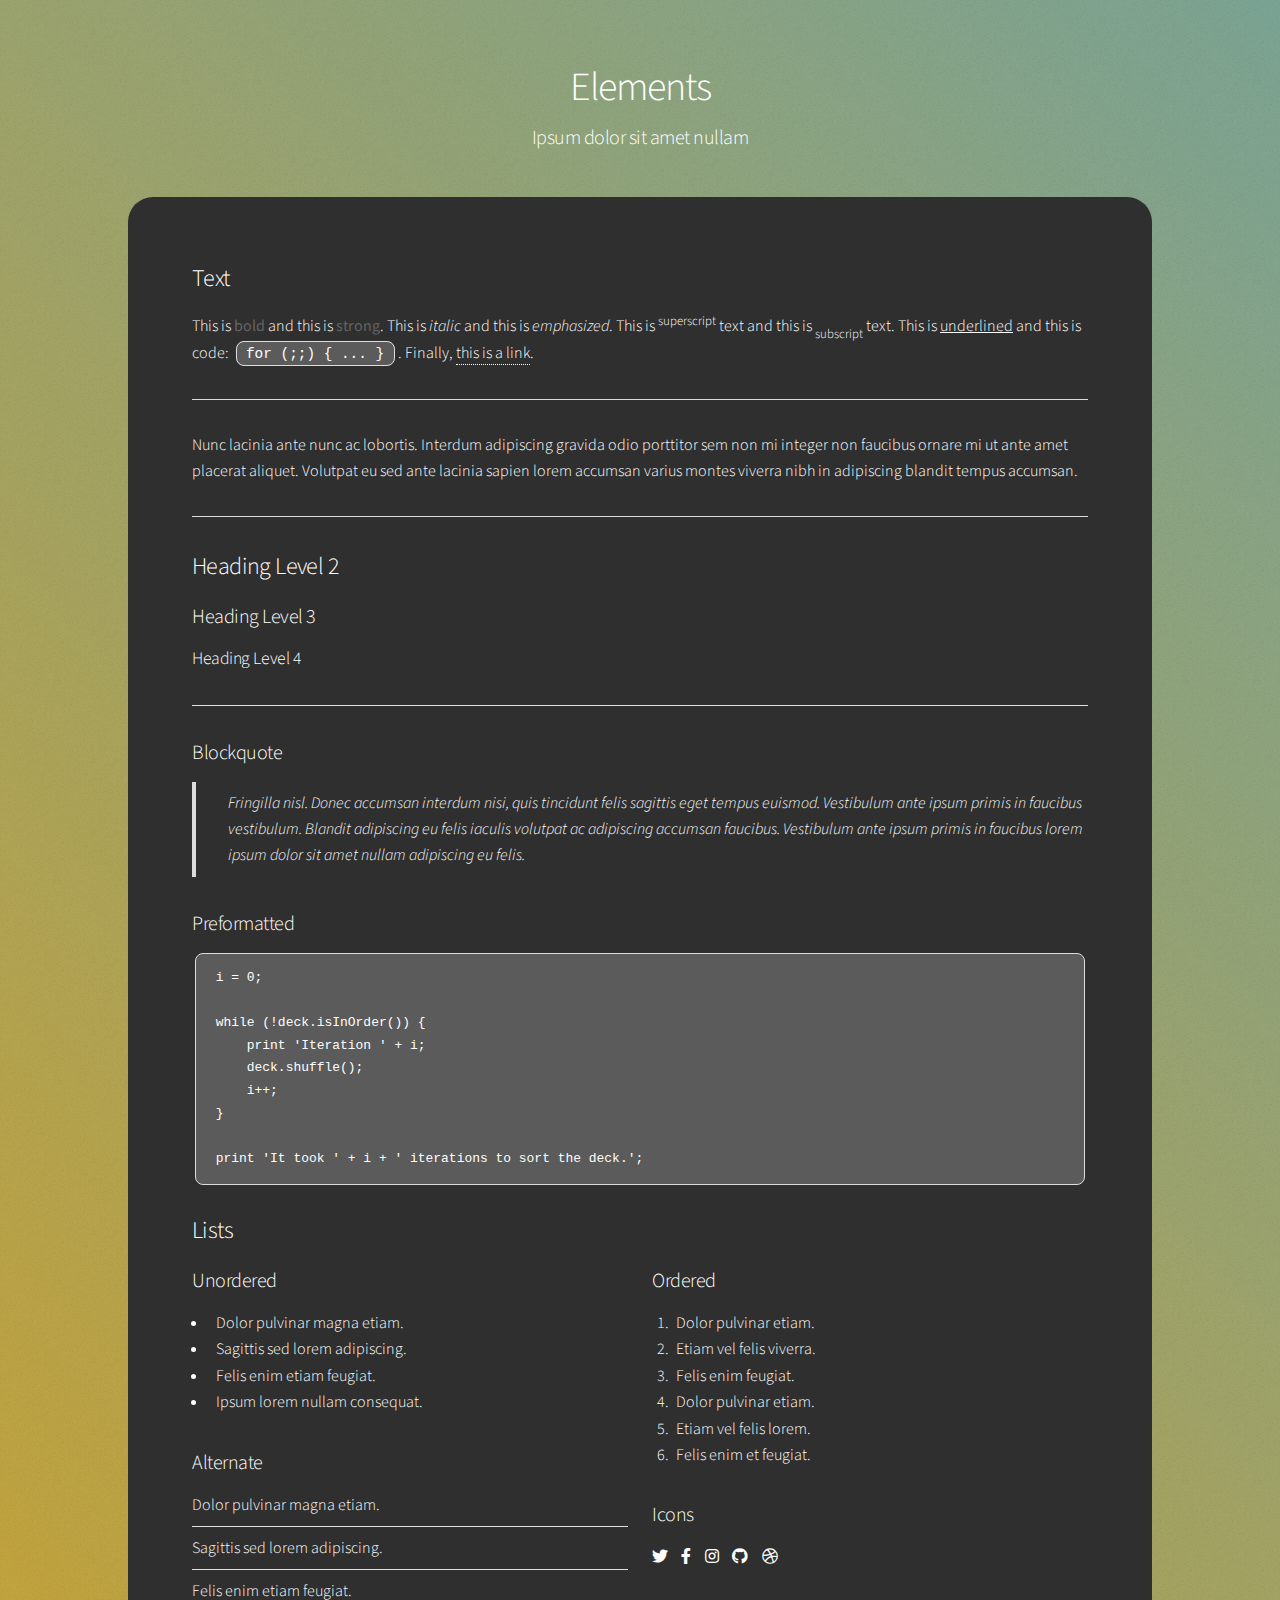
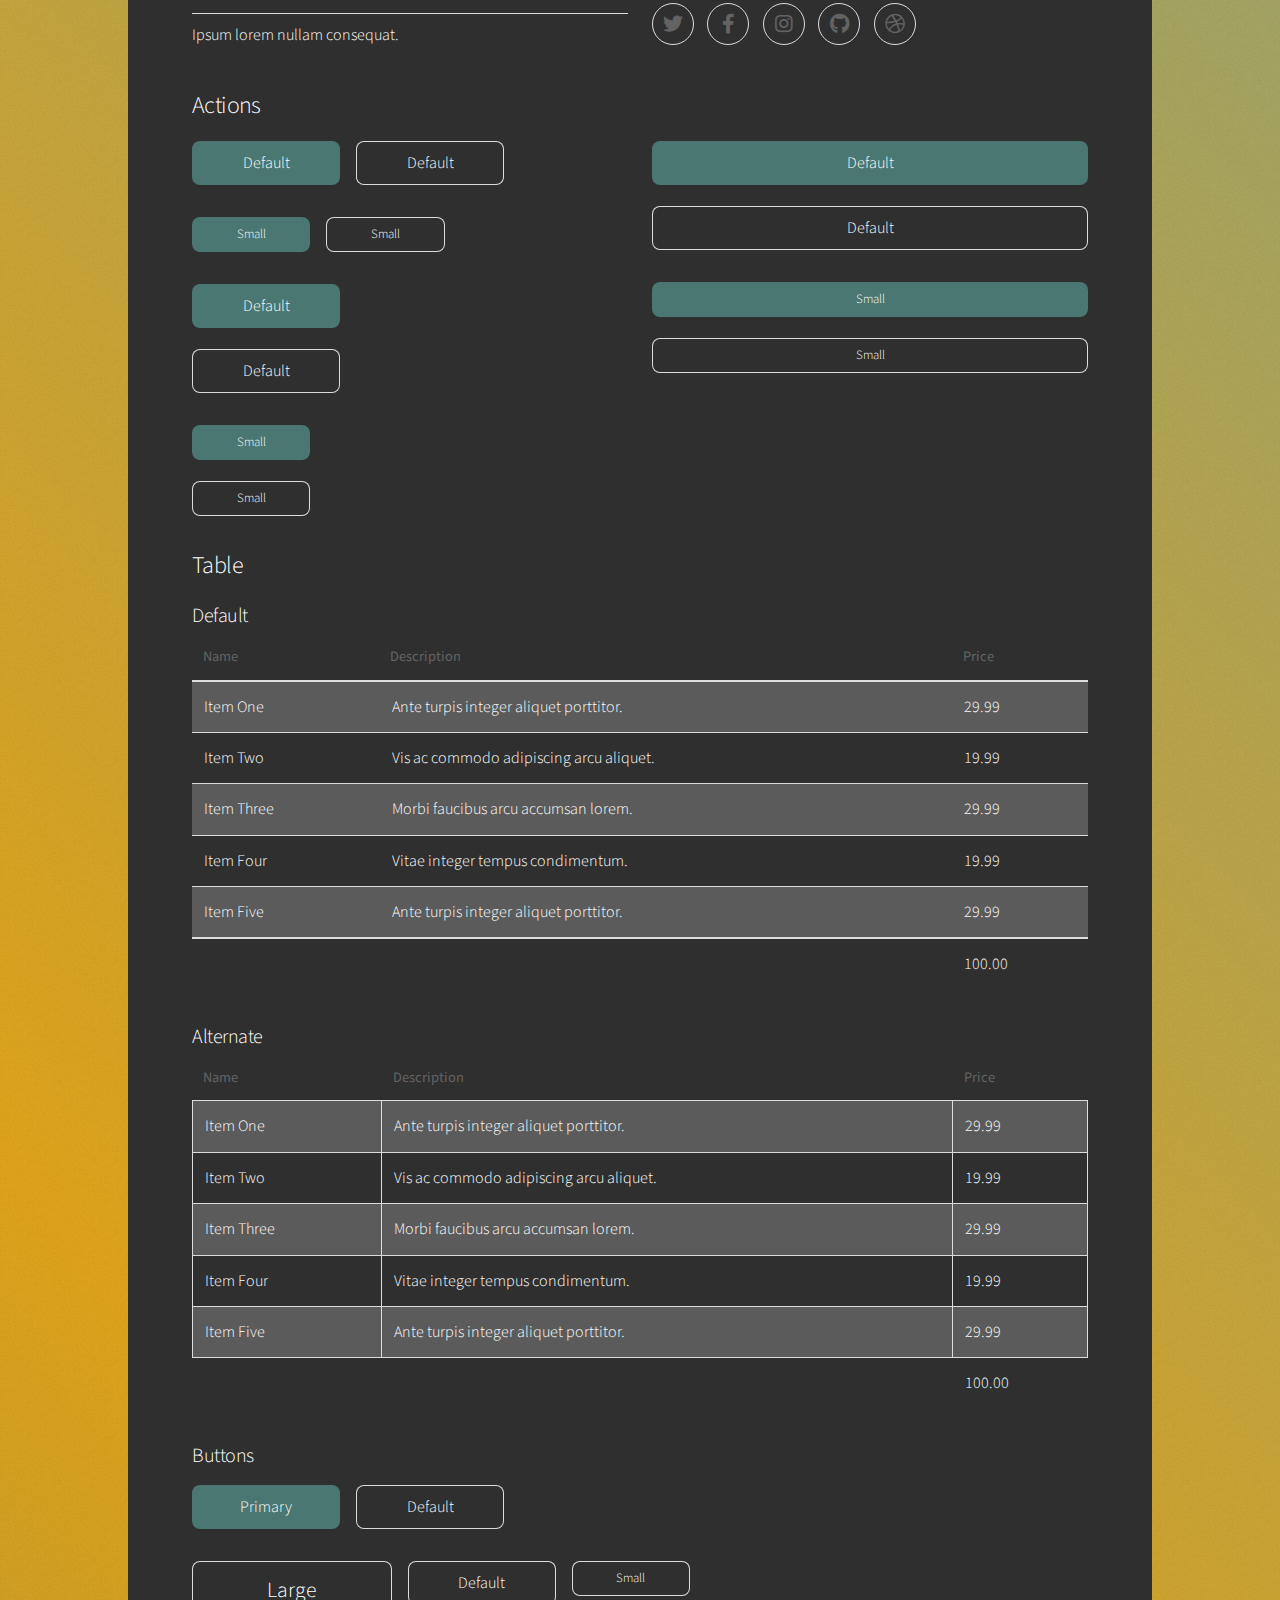
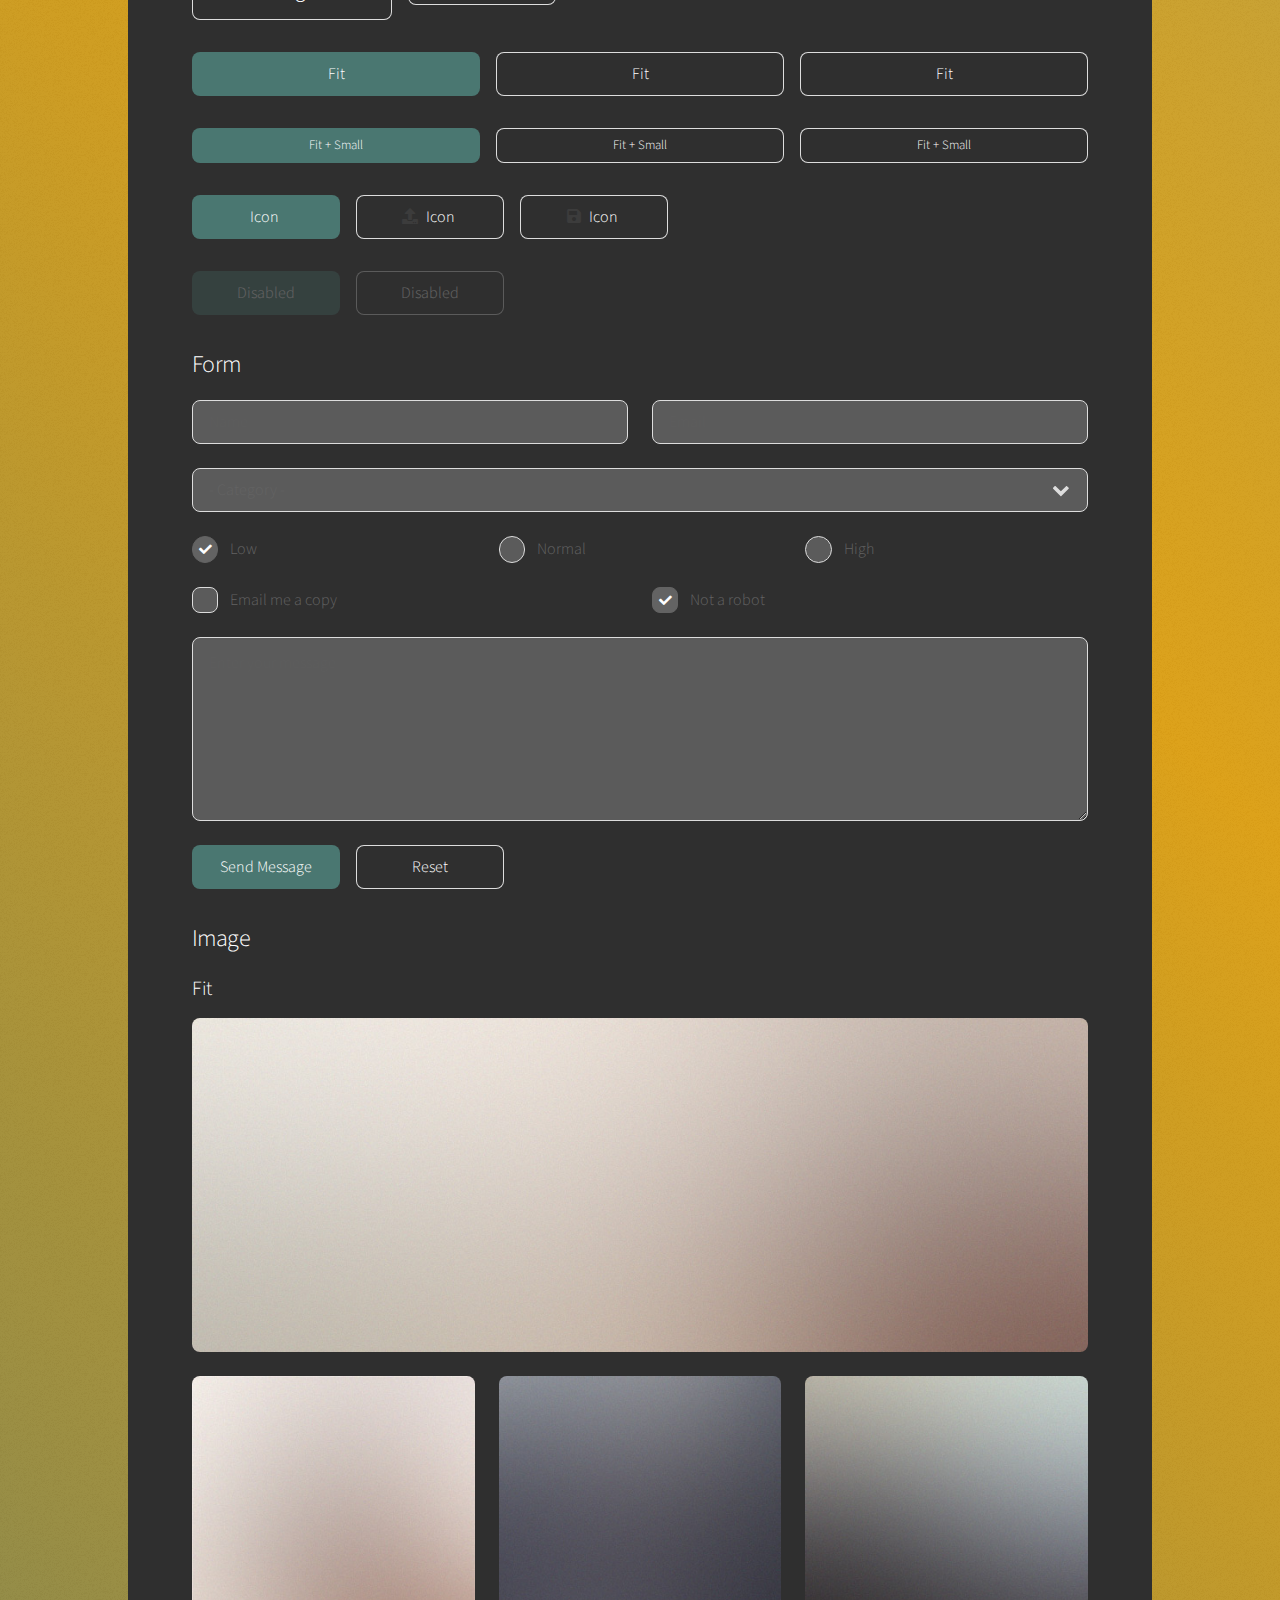
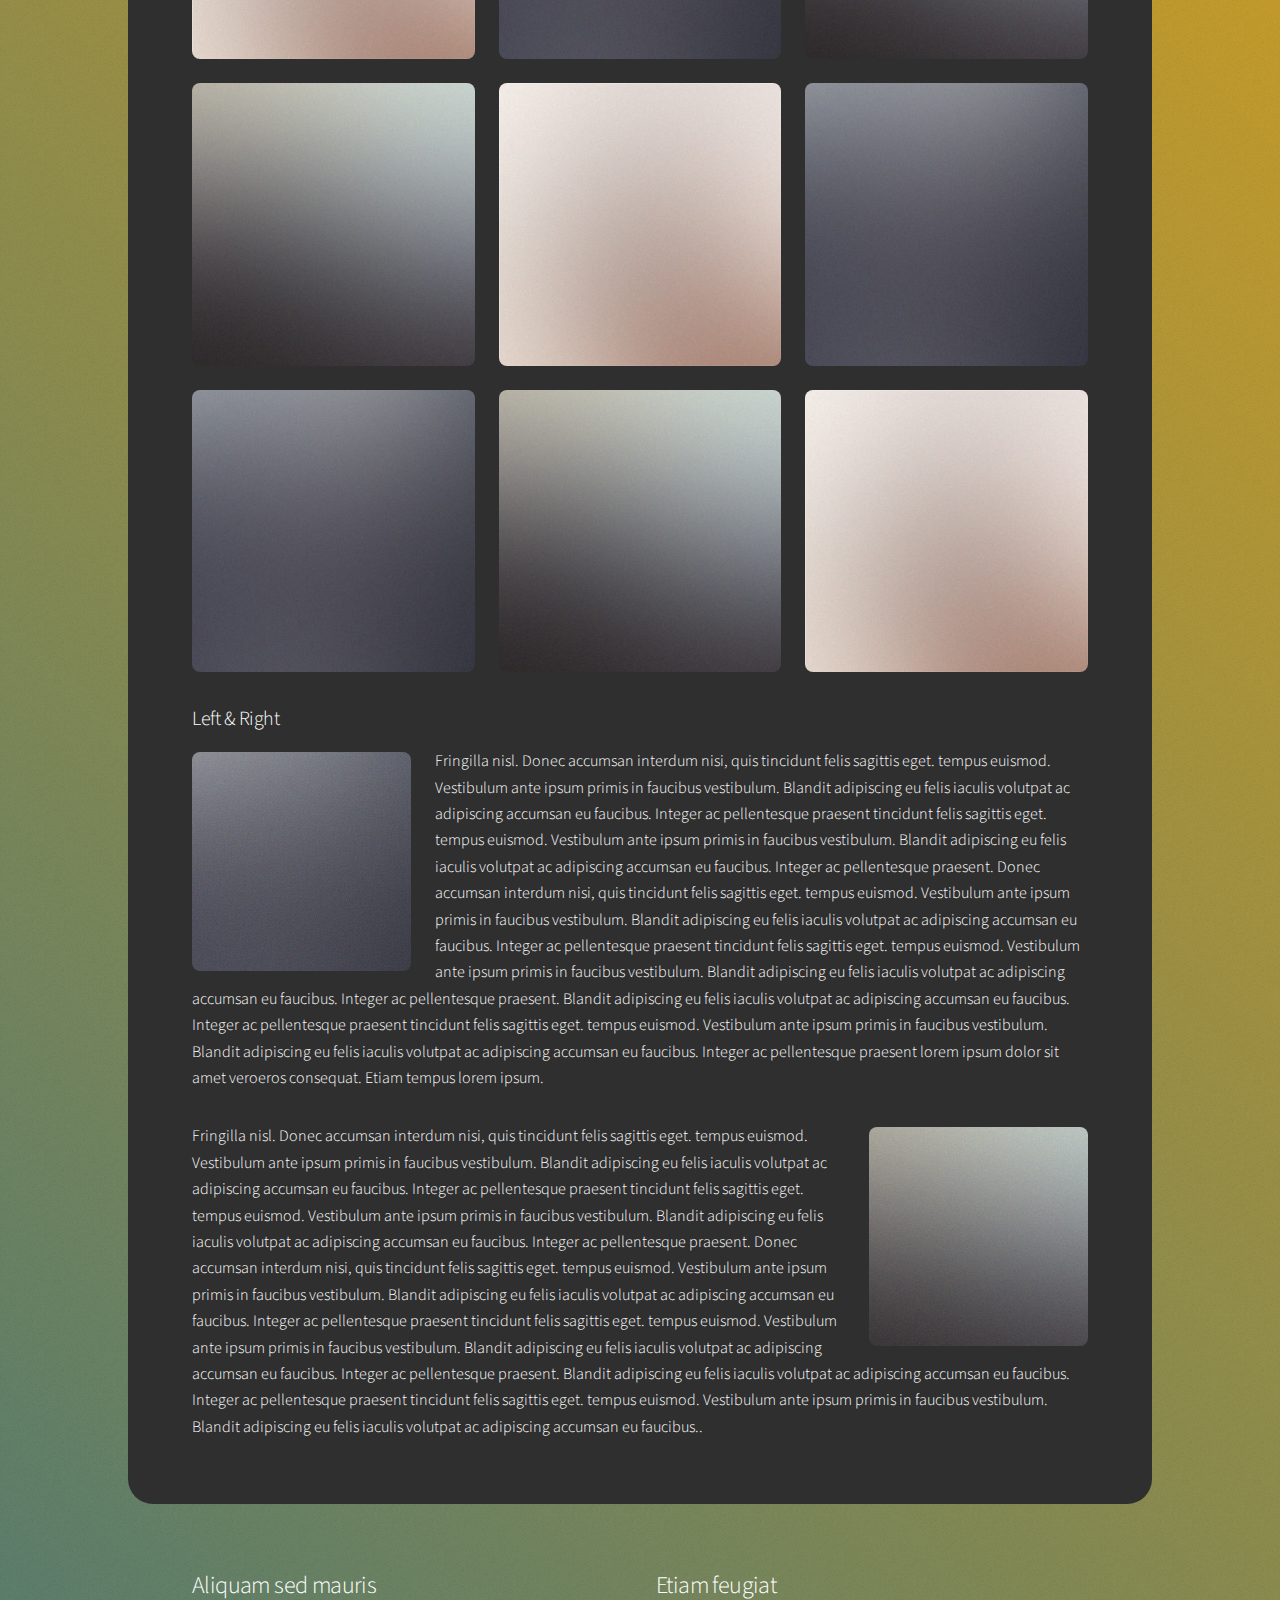
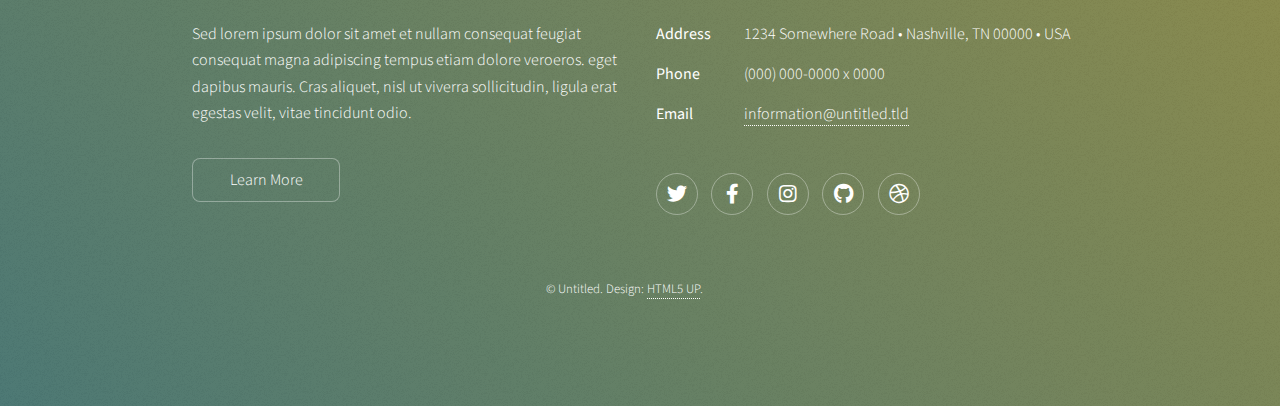
<file: elements.html>
<!DOCTYPE HTML>
<!--
	Stellar by HTML5 UP
	html5up.net | @ajlkn
	Free for personal and commercial use under the CCA 3.0 license (html5up.net/license)
-->
<html>
	<head>
		<title>Elements - Stellar by HTML5 UP</title>
		<meta charset="utf-8" />
		<meta name="viewport" content="width=device-width, initial-scale=1, user-scalable=no" />
		<link rel="stylesheet" href="assets/css/main.css" />
		<noscript><link rel="stylesheet" href="assets/css/noscript.css" /></noscript>
	</head>
	<body class="is-preload">

		<!-- Wrapper -->
			<div id="wrapper">

				<!-- Header -->
					<header id="header">
						<h1>Elements</h1>
						<p>Ipsum dolor sit amet nullam</p>
					</header>

				<!-- Main -->
					<div id="main">

						<!-- Content -->
							<section id="content" class="main">

								<!-- Text -->
									<section>
										<h2>Text</h2>
										<p>This is <b>bold</b> and this is <strong>strong</strong>. This is <i>italic</i> and this is <em>emphasized</em>.
										This is <sup>superscript</sup> text and this is <sub>subscript</sub> text.
										This is <u>underlined</u> and this is code: <code>for (;;) { ... }</code>. Finally, <a href="#">this is a link</a>.</p>
										<hr />
										<p>Nunc lacinia ante nunc ac lobortis. Interdum adipiscing gravida odio porttitor sem non mi integer non faucibus ornare mi ut ante amet placerat aliquet. Volutpat eu sed ante lacinia sapien lorem accumsan varius montes viverra nibh in adipiscing blandit tempus accumsan.</p>
										<hr />
										<h2>Heading Level 2</h2>
										<h3>Heading Level 3</h3>
										<h4>Heading Level 4</h4>
										<hr />
										<h3>Blockquote</h3>
										<blockquote>Fringilla nisl. Donec accumsan interdum nisi, quis tincidunt felis sagittis eget tempus euismod. Vestibulum ante ipsum primis in faucibus vestibulum. Blandit adipiscing eu felis iaculis volutpat ac adipiscing accumsan faucibus. Vestibulum ante ipsum primis in faucibus lorem ipsum dolor sit amet nullam adipiscing eu felis.</blockquote>
										<h3>Preformatted</h3>
										<pre><code>i = 0;

while (!deck.isInOrder()) {
    print 'Iteration ' + i;
    deck.shuffle();
    i++;
}

print 'It took ' + i + ' iterations to sort the deck.';</code></pre>
									</section>

								<!-- Lists -->
									<section>
										<h2>Lists</h2>
										<div class="row">
											<div class="col-6 col-12-medium">
												<h3>Unordered</h3>
												<ul>
													<li>Dolor pulvinar magna etiam.</li>
													<li>Sagittis sed lorem adipiscing.</li>
													<li>Felis enim etiam feugiat.</li>
													<li>Ipsum lorem nullam consequat.</li>
												</ul>
												<h3>Alternate</h3>
												<ul class="alt">
													<li>Dolor pulvinar magna etiam.</li>
													<li>Sagittis sed lorem adipiscing.</li>
													<li>Felis enim etiam feugiat.</li>
													<li>Ipsum lorem nullam consequat.</li>
												</ul>
											</div>
											<div class="col-6 col-12-medium">
												<h3>Ordered</h3>
												<ol>
													<li>Dolor pulvinar etiam.</li>
													<li>Etiam vel felis viverra.</li>
													<li>Felis enim feugiat.</li>
													<li>Dolor pulvinar etiam.</li>
													<li>Etiam vel felis lorem.</li>
													<li>Felis enim et feugiat.</li>
												</ol>
												<h3>Icons</h3>
												<ul class="icons">
													<li><a href="#" class="icon brands fa-twitter"><span class="label">Twitter</span></a></li>
													<li><a href="#" class="icon brands fa-facebook-f"><span class="label">Facebook</span></a></li>
													<li><a href="#" class="icon brands fa-instagram"><span class="label">Instagram</span></a></li>
													<li><a href="#" class="icon brands fa-github"><span class="label">GitHub</span></a></li>
													<li><a href="#" class="icon brands fa-dribbble"><span class="label">Dribbble</span></a></li>
												</ul>
												<ul class="icons">
													<li><a href="#" class="icon brands alt fa-twitter"><span class="label">Twitter</span></a></li>
													<li><a href="#" class="icon brands alt fa-facebook-f"><span class="label">Facebook</span></a></li>
													<li><a href="#" class="icon brands alt fa-instagram"><span class="label">Instagram</span></a></li>
													<li><a href="#" class="icon brands alt fa-github"><span class="label">GitHub</span></a></li>
													<li><a href="#" class="icon brands alt fa-dribbble"><span class="label">Dribbble</span></a></li>
												</ul>
											</div>
										</div>
										<h2>Actions</h2>
										<div class="row">
											<div class="col-6 col-12-medium">
												<ul class="actions">
													<li><a href="#" class="button primary">Default</a></li>
													<li><a href="#" class="button">Default</a></li>
												</ul>
												<ul class="actions small">
													<li><a href="#" class="button primary small">Small</a></li>
													<li><a href="#" class="button small">Small</a></li>
												</ul>
												<ul class="actions stacked">
													<li><a href="#" class="button primary">Default</a></li>
													<li><a href="#" class="button">Default</a></li>
												</ul>
												<ul class="actions stacked">
													<li><a href="#" class="button primary small">Small</a></li>
													<li><a href="#" class="button small">Small</a></li>
												</ul>
											</div>
											<div class="col-6 col-12-medium">
												<ul class="actions stacked">
													<li><a href="#" class="button primary fit">Default</a></li>
													<li><a href="#" class="button fit">Default</a></li>
												</ul>
												<ul class="actions stacked">
													<li><a href="#" class="button primary small fit">Small</a></li>
													<li><a href="#" class="button small fit">Small</a></li>
												</ul>
											</div>
										</div>
									</section>

								<!-- Table -->
									<section>
										<h2>Table</h2>
										<h3>Default</h3>
										<div class="table-wrapper">
											<table>
												<thead>
													<tr>
														<th>Name</th>
														<th>Description</th>
														<th>Price</th>
													</tr>
												</thead>
												<tbody>
													<tr>
														<td>Item One</td>
														<td>Ante turpis integer aliquet porttitor.</td>
														<td>29.99</td>
													</tr>
													<tr>
														<td>Item Two</td>
														<td>Vis ac commodo adipiscing arcu aliquet.</td>
														<td>19.99</td>
													</tr>
													<tr>
														<td>Item Three</td>
														<td> Morbi faucibus arcu accumsan lorem.</td>
														<td>29.99</td>
													</tr>
													<tr>
														<td>Item Four</td>
														<td>Vitae integer tempus condimentum.</td>
														<td>19.99</td>
													</tr>
													<tr>
														<td>Item Five</td>
														<td>Ante turpis integer aliquet porttitor.</td>
														<td>29.99</td>
													</tr>
												</tbody>
												<tfoot>
													<tr>
														<td colspan="2"></td>
														<td>100.00</td>
													</tr>
												</tfoot>
											</table>
										</div>

										<h3>Alternate</h3>
										<div class="table-wrapper">
											<table class="alt">
												<thead>
													<tr>
														<th>Name</th>
														<th>Description</th>
														<th>Price</th>
													</tr>
												</thead>
												<tbody>
													<tr>
														<td>Item One</td>
														<td>Ante turpis integer aliquet porttitor.</td>
														<td>29.99</td>
													</tr>
													<tr>
														<td>Item Two</td>
														<td>Vis ac commodo adipiscing arcu aliquet.</td>
														<td>19.99</td>
													</tr>
													<tr>
														<td>Item Three</td>
														<td> Morbi faucibus arcu accumsan lorem.</td>
														<td>29.99</td>
													</tr>
													<tr>
														<td>Item Four</td>
														<td>Vitae integer tempus condimentum.</td>
														<td>19.99</td>
													</tr>
													<tr>
														<td>Item Five</td>
														<td>Ante turpis integer aliquet porttitor.</td>
														<td>29.99</td>
													</tr>
												</tbody>
												<tfoot>
													<tr>
														<td colspan="2"></td>
														<td>100.00</td>
													</tr>
												</tfoot>
											</table>
										</div>
									</section>

								<!-- Buttons -->
									<section>
										<h3>Buttons</h3>
										<ul class="actions">
											<li><a href="#" class="button primary">Primary</a></li>
											<li><a href="#" class="button">Default</a></li>
										</ul>
										<ul class="actions">
											<li><a href="#" class="button large">Large</a></li>
											<li><a href="#" class="button">Default</a></li>
											<li><a href="#" class="button small">Small</a></li>
										</ul>
										<ul class="actions fit">
											<li><a href="#" class="button primary fit">Fit</a></li>
											<li><a href="#" class="button fit">Fit</a></li>
											<li><a href="#" class="button fit">Fit</a></li>
										</ul>
										<ul class="actions fit small">
											<li><a href="#" class="button primary fit small">Fit + Small</a></li>
											<li><a href="#" class="button fit small">Fit + Small</a></li>
											<li><a href="#" class="button fit small">Fit + Small</a></li>
										</ul>
										<ul class="actions">
											<li><a href="#" class="button primary icon solidfa-download">Icon</a></li>
											<li><a href="#" class="button icon solid fa-upload">Icon</a></li>
											<li><a href="#" class="button icon solid fa-save">Icon</a></li>
										</ul>
										<ul class="actions">
											<li><span class="button primary disabled">Disabled</span></li>
											<li><span class="button disabled">Disabled</span></li>
										</ul>
									</section>

								<!-- Form -->
									<section>
										<h2>Form</h2>
										<form method="post" action="#">
											<div class="row gtr-uniform">
												<div class="col-6 col-12-xsmall">
													<input type="text" name="demo-name" id="demo-name" value="" placeholder="Name" />
												</div>
												<div class="col-6 col-12-xsmall">
													<input type="email" name="demo-email" id="demo-email" value="" placeholder="Email" />
												</div>
												<div class="col-12">
													<select name="demo-category" id="demo-category">
														<option value="">- Category -</option>
														<option value="1">Manufacturing</option>
														<option value="1">Shipping</option>
														<option value="1">Administration</option>
														<option value="1">Human Resources</option>
													</select>
												</div>
												<div class="col-4 col-12-small">
													<input type="radio" id="demo-priority-low" name="demo-priority" checked>
													<label for="demo-priority-low">Low</label>
												</div>
												<div class="col-4 col-12-small">
													<input type="radio" id="demo-priority-normal" name="demo-priority">
													<label for="demo-priority-normal">Normal</label>
												</div>
												<div class="col-4 col-12-small">
													<input type="radio" id="demo-priority-high" name="demo-priority">
													<label for="demo-priority-high">High</label>
												</div>
												<div class="col-6 col-12-small">
													<input type="checkbox" id="demo-copy" name="demo-copy">
													<label for="demo-copy">Email me a copy</label>
												</div>
												<div class="col-6 col-12-small">
													<input type="checkbox" id="demo-human" name="demo-human" checked>
													<label for="demo-human">Not a robot</label>
												</div>
												<div class="col-12">
													<textarea name="demo-message" id="demo-message" placeholder="Enter your message" rows="6"></textarea>
												</div>
												<div class="col-12">
													<ul class="actions">
														<li><input type="submit" value="Send Message" class="primary" /></li>
														<li><input type="reset" value="Reset" /></li>
													</ul>
												</div>
											</div>
										</form>
									</section>

								<!-- Image -->
									<section>
										<h2>Image</h2>
										<h3>Fit</h3>
										<div class="box alt">
											<div class="row gtr-uniform">
												<div class="col-12"><span class="image fit"><img src="images/pic04.jpg" alt="" /></span></div>
												<div class="col-4"><span class="image fit"><img src="images/pic01.jpg" alt="" /></span></div>
												<div class="col-4"><span class="image fit"><img src="images/pic02.jpg" alt="" /></span></div>
												<div class="col-4"><span class="image fit"><img src="images/pic03.jpg" alt="" /></span></div>
												<div class="col-4"><span class="image fit"><img src="images/pic03.jpg" alt="" /></span></div>
												<div class="col-4"><span class="image fit"><img src="images/pic01.jpg" alt="" /></span></div>
												<div class="col-4"><span class="image fit"><img src="images/pic02.jpg" alt="" /></span></div>
												<div class="col-4"><span class="image fit"><img src="images/pic02.jpg" alt="" /></span></div>
												<div class="col-4"><span class="image fit"><img src="images/pic03.jpg" alt="" /></span></div>
												<div class="col-4"><span class="image fit"><img src="images/pic01.jpg" alt="" /></span></div>
											</div>
										</div>
										<h3>Left &amp; Right</h3>
										<p><span class="image left"><img src="images/pic05.jpg" alt="" /></span>Fringilla nisl. Donec accumsan interdum nisi, quis tincidunt felis sagittis eget. tempus euismod. Vestibulum ante ipsum primis in faucibus vestibulum. Blandit adipiscing eu felis iaculis volutpat ac adipiscing accumsan eu faucibus. Integer ac pellentesque praesent tincidunt felis sagittis eget. tempus euismod. Vestibulum ante ipsum primis in faucibus vestibulum. Blandit adipiscing eu felis iaculis volutpat ac adipiscing accumsan eu faucibus. Integer ac pellentesque praesent. Donec accumsan interdum nisi, quis tincidunt felis sagittis eget. tempus euismod. Vestibulum ante ipsum primis in faucibus vestibulum. Blandit adipiscing eu felis iaculis volutpat ac adipiscing accumsan eu faucibus. Integer ac pellentesque praesent tincidunt felis sagittis eget. tempus euismod. Vestibulum ante ipsum primis in faucibus vestibulum. Blandit adipiscing eu felis iaculis volutpat ac adipiscing accumsan eu faucibus. Integer ac pellentesque praesent. Blandit adipiscing eu felis iaculis volutpat ac adipiscing accumsan eu faucibus. Integer ac pellentesque praesent tincidunt felis sagittis eget. tempus euismod. Vestibulum ante ipsum primis in faucibus vestibulum. Blandit adipiscing eu felis iaculis volutpat ac adipiscing accumsan eu faucibus. Integer ac pellentesque praesent lorem ipsum dolor sit amet veroeros consequat. Etiam tempus lorem ipsum.</p>
										<p><span class="image right"><img src="images/pic06.jpg" alt="" /></span>Fringilla nisl. Donec accumsan interdum nisi, quis tincidunt felis sagittis eget. tempus euismod. Vestibulum ante ipsum primis in faucibus vestibulum. Blandit adipiscing eu felis iaculis volutpat ac adipiscing accumsan eu faucibus. Integer ac pellentesque praesent tincidunt felis sagittis eget. tempus euismod. Vestibulum ante ipsum primis in faucibus vestibulum. Blandit adipiscing eu felis iaculis volutpat ac adipiscing accumsan eu faucibus. Integer ac pellentesque praesent. Donec accumsan interdum nisi, quis tincidunt felis sagittis eget. tempus euismod. Vestibulum ante ipsum primis in faucibus vestibulum. Blandit adipiscing eu felis iaculis volutpat ac adipiscing accumsan eu faucibus. Integer ac pellentesque praesent tincidunt felis sagittis eget. tempus euismod. Vestibulum ante ipsum primis in faucibus vestibulum. Blandit adipiscing eu felis iaculis volutpat ac adipiscing accumsan eu faucibus. Integer ac pellentesque praesent. Blandit adipiscing eu felis iaculis volutpat ac adipiscing accumsan eu faucibus. Integer ac pellentesque praesent tincidunt felis sagittis eget. tempus euismod. Vestibulum ante ipsum primis in faucibus vestibulum. Blandit adipiscing eu felis iaculis volutpat ac adipiscing accumsan eu faucibus..</p>
									</section>

							</section>

					</div>

				<!-- Footer -->
					<footer id="footer">
						<section>
							<h2>Aliquam sed mauris</h2>
							<p>Sed lorem ipsum dolor sit amet et nullam consequat feugiat consequat magna adipiscing tempus etiam dolore veroeros. eget dapibus mauris. Cras aliquet, nisl ut viverra sollicitudin, ligula erat egestas velit, vitae tincidunt odio.</p>
							<ul class="actions">
								<li><a href="#" class="button">Learn More</a></li>
							</ul>
						</section>
						<section>
							<h2>Etiam feugiat</h2>
							<dl class="alt">
								<dt>Address</dt>
								<dd>1234 Somewhere Road &bull; Nashville, TN 00000 &bull; USA</dd>
								<dt>Phone</dt>
								<dd>(000) 000-0000 x 0000</dd>
								<dt>Email</dt>
								<dd><a href="#">information@untitled.tld</a></dd>
							</dl>
							<ul class="icons">
								<li><a href="#" class="icon brands fa-twitter alt"><span class="label">Twitter</span></a></li>
								<li><a href="#" class="icon brands fa-facebook-f alt"><span class="label">Facebook</span></a></li>
								<li><a href="#" class="icon brands fa-instagram alt"><span class="label">Instagram</span></a></li>
								<li><a href="#" class="icon brands fa-github alt"><span class="label">GitHub</span></a></li>
								<li><a href="#" class="icon brands fa-dribbble alt"><span class="label">Dribbble</span></a></li>
							</ul>
						</section>
						<p class="copyright">&copy; Untitled. Design: <a href="https://html5up.net">HTML5 UP</a>.</p>
					</footer>

			</div>

		<!-- Scripts -->
			<script src="assets/js/jquery.min.js"></script>
			<script src="assets/js/jquery.scrollex.min.js"></script>
			<script src="assets/js/jquery.scrolly.min.js"></script>
			<script src="assets/js/browser.min.js"></script>
			<script src="assets/js/breakpoints.min.js"></script>
			<script src="assets/js/util.js"></script>
			<script src="assets/js/main.js"></script>

	</body>
</html>
</file>
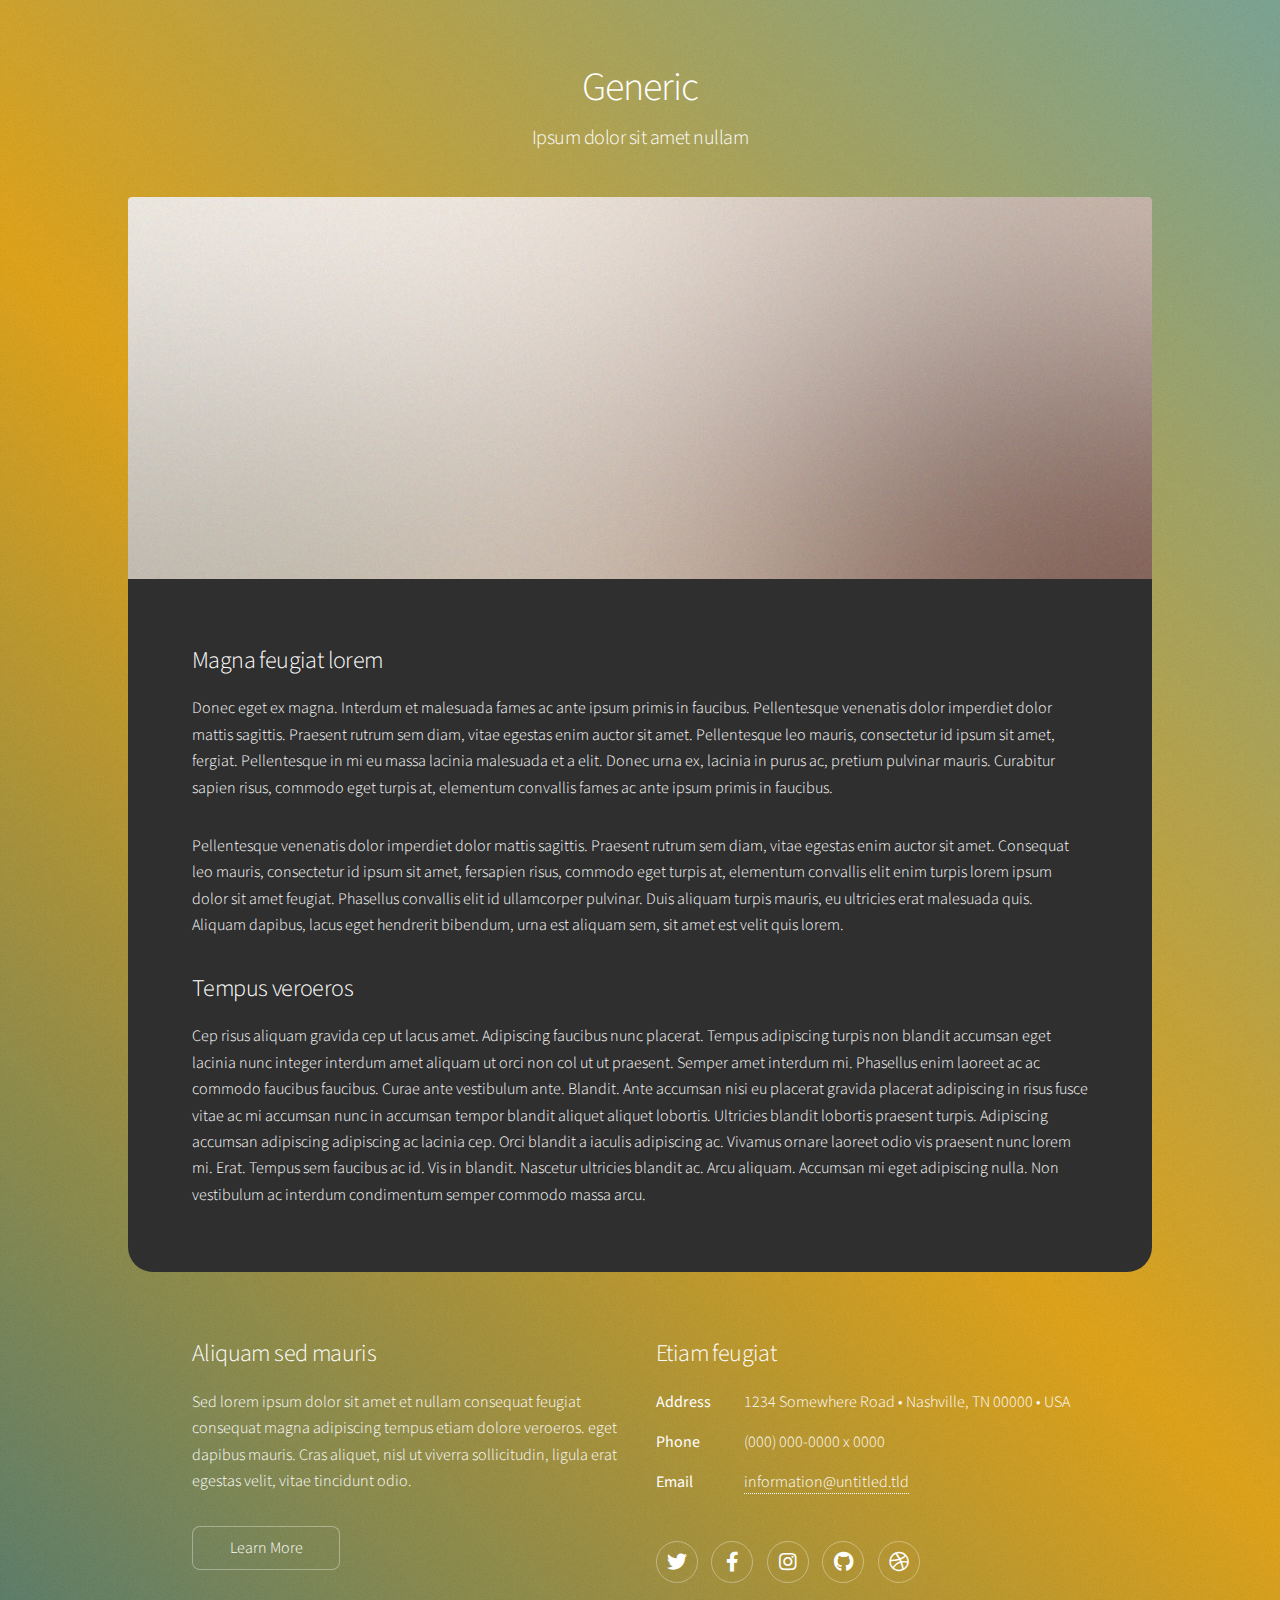
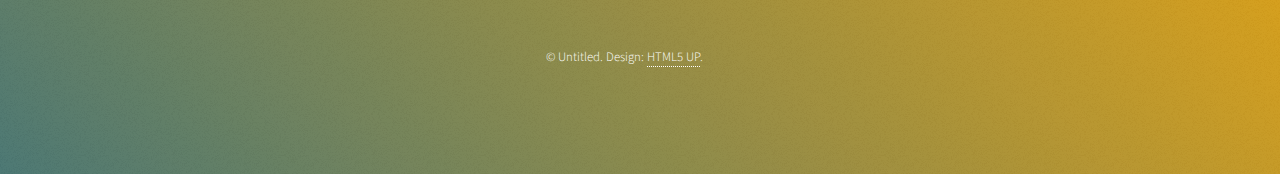
<file: generic.html>
<!DOCTYPE HTML>
<!--
	Stellar by HTML5 UP
	html5up.net | @ajlkn
	Free for personal and commercial use under the CCA 3.0 license (html5up.net/license)
-->
<html>
	<head>
		<title>Generic - Stellar by HTML5 UP</title>
		<meta charset="utf-8" />
		<meta name="viewport" content="width=device-width, initial-scale=1, user-scalable=no" />
		<link rel="stylesheet" href="assets/css/main.css" />
		<noscript><link rel="stylesheet" href="assets/css/noscript.css" /></noscript>
	</head>
	<body class="is-preload">

		<!-- Wrapper -->
			<div id="wrapper">

				<!-- Header -->
					<header id="header">
						<h1>Generic</h1>
						<p>Ipsum dolor sit amet nullam</p>
					</header>

				<!-- Main -->
					<div id="main">

						<!-- Content -->
							<section id="content" class="main">
								<span class="image main"><img src="images/pic04.jpg" alt="" /></span>
								<h2>Magna feugiat lorem</h2>
								<p>Donec eget ex magna. Interdum et malesuada fames ac ante ipsum primis in faucibus. Pellentesque venenatis dolor imperdiet dolor mattis sagittis. Praesent rutrum sem diam, vitae egestas enim auctor sit amet. Pellentesque leo mauris, consectetur id ipsum sit amet, fergiat. Pellentesque in mi eu massa lacinia malesuada et a elit. Donec urna ex, lacinia in purus ac, pretium pulvinar mauris. Curabitur sapien risus, commodo eget turpis at, elementum convallis fames ac ante ipsum primis in faucibus.</p>
								<p>Pellentesque venenatis dolor imperdiet dolor mattis sagittis. Praesent rutrum sem diam, vitae egestas enim auctor sit amet. Consequat leo mauris, consectetur id ipsum sit amet, fersapien risus, commodo eget turpis at, elementum convallis elit enim turpis lorem ipsum dolor sit amet feugiat. Phasellus convallis elit id ullamcorper pulvinar. Duis aliquam turpis mauris, eu ultricies erat malesuada quis. Aliquam dapibus, lacus eget hendrerit bibendum, urna est aliquam sem, sit amet est velit quis lorem.</p>
								<h2>Tempus veroeros</h2>
								<p>Cep risus aliquam gravida cep ut lacus amet. Adipiscing faucibus nunc placerat. Tempus adipiscing turpis non blandit accumsan eget lacinia nunc integer interdum amet aliquam ut orci non col ut ut praesent. Semper amet interdum mi. Phasellus enim laoreet ac ac commodo faucibus faucibus. Curae ante vestibulum ante. Blandit. Ante accumsan nisi eu placerat gravida placerat adipiscing in risus fusce vitae ac mi accumsan nunc in accumsan tempor blandit aliquet aliquet lobortis. Ultricies blandit lobortis praesent turpis. Adipiscing accumsan adipiscing adipiscing ac lacinia cep. Orci blandit a iaculis adipiscing ac. Vivamus ornare laoreet odio vis praesent nunc lorem mi. Erat. Tempus sem faucibus ac id. Vis in blandit. Nascetur ultricies blandit ac. Arcu aliquam. Accumsan mi eget adipiscing nulla. Non vestibulum ac interdum condimentum semper commodo massa arcu.</p>
							</section>

					</div>

				<!-- Footer -->
					<footer id="footer">
						<section>
							<h2>Aliquam sed mauris</h2>
							<p>Sed lorem ipsum dolor sit amet et nullam consequat feugiat consequat magna adipiscing tempus etiam dolore veroeros. eget dapibus mauris. Cras aliquet, nisl ut viverra sollicitudin, ligula erat egestas velit, vitae tincidunt odio.</p>
							<ul class="actions">
								<li><a href="#" class="button">Learn More</a></li>
							</ul>
						</section>
						<section>
							<h2>Etiam feugiat</h2>
							<dl class="alt">
								<dt>Address</dt>
								<dd>1234 Somewhere Road &bull; Nashville, TN 00000 &bull; USA</dd>
								<dt>Phone</dt>
								<dd>(000) 000-0000 x 0000</dd>
								<dt>Email</dt>
								<dd><a href="#">information@untitled.tld</a></dd>
							</dl>
							<ul class="icons">
								<li><a href="#" class="icon brands fa-twitter alt"><span class="label">Twitter</span></a></li>
								<li><a href="#" class="icon brands fa-facebook-f alt"><span class="label">Facebook</span></a></li>
								<li><a href="#" class="icon brands fa-instagram alt"><span class="label">Instagram</span></a></li>
								<li><a href="#" class="icon brands fa-github alt"><span class="label">GitHub</span></a></li>
								<li><a href="#" class="icon brands fa-dribbble alt"><span class="label">Dribbble</span></a></li>
							</ul>
						</section>
						<p class="copyright">&copy; Untitled. Design: <a href="https://html5up.net">HTML5 UP</a>.</p>
					</footer>

			</div>

		<!-- Scripts -->
			<script src="assets/js/jquery.min.js"></script>
			<script src="assets/js/jquery.scrollex.min.js"></script>
			<script src="assets/js/jquery.scrolly.min.js"></script>
			<script src="assets/js/browser.min.js"></script>
			<script src="assets/js/breakpoints.min.js"></script>
			<script src="assets/js/util.js"></script>
			<script src="assets/js/main.js"></script>

	</body>
</html>
</file>
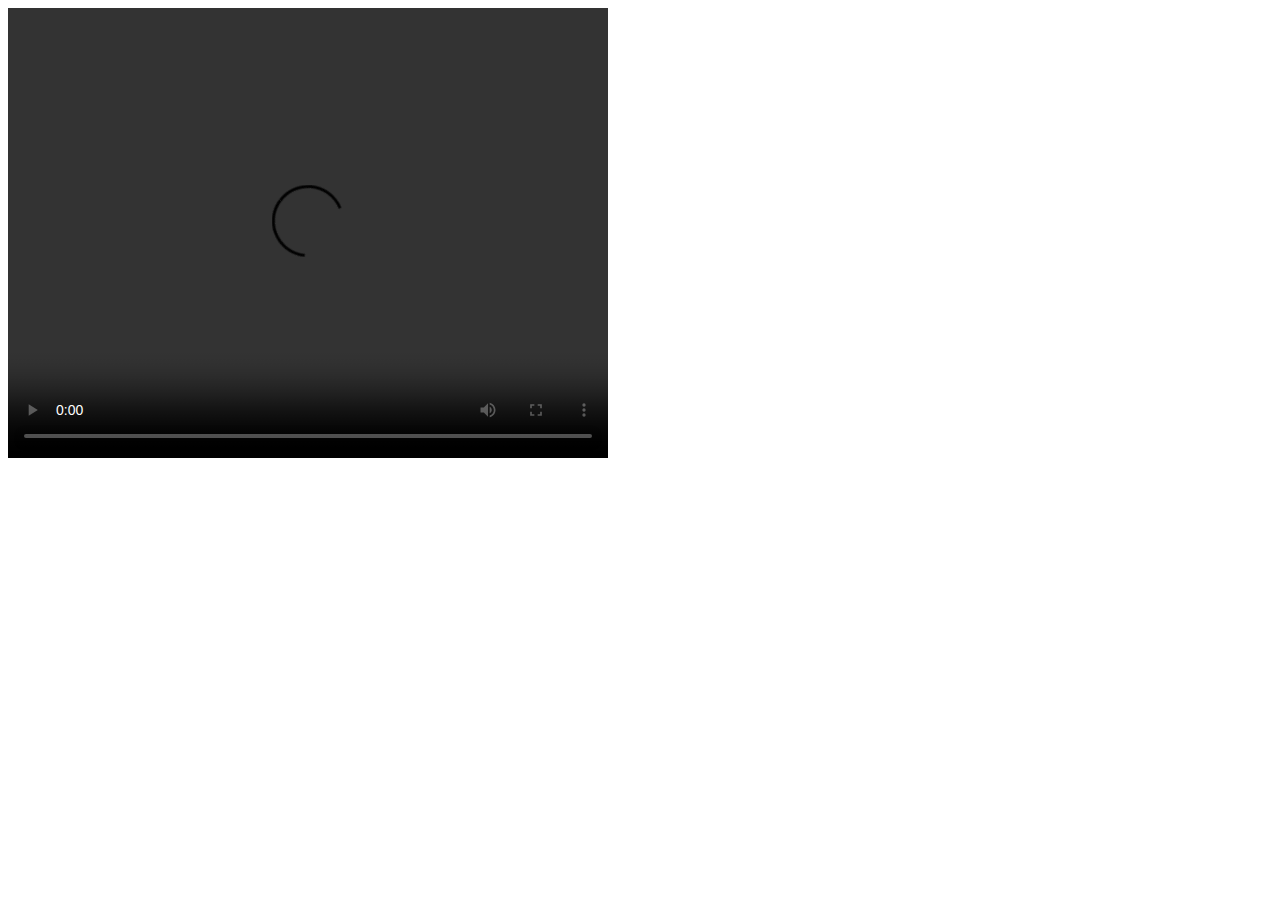
<file: videos/video.html>
<!DOCTYPE html>
<html lang="en">
<head>
    <title>Polygon - VideoHost</title>
    <meta content='text/html; charset=UTF-8' http-equiv='Content-Type' />
    <meta name="twitter:card" content="player" />
    <meta name="twitter:site" content="@harry" />
    <meta name="twitter:title" content="Polygon-Filehost" />
    <meta name="twitter:description" content=" " />
    <meta name="twitter:image" content="https://polygon6233.is-a.dev/images/pic01.jpg" />
    <meta name="twitter:player" content="https://polygon6233.is-a.dev/assets/mp4/IMG_9339.mp4"/>
    <meta name="twitter:player:width" content="320" />
    <meta name="twitter:player:height" content="180" />
    <meta name="twitter:player:stream" content="https://polygon6233.is-a.dev/assets/mp4/IMG_9339.mp4" />
    <meta name="twitter:player:stream:content_type" content="video/mp4" />
</head>
<body>
<style>
    video {
        width:100%;
        max-width:600px;
        height:auto;
    }
</style>
<video controls="controls" width="800" height="600">
    <source src="https://polygon6233.is-a.dev/assets/mp4/IMG_9339.mp4">
</video>
</body>
</html>
</file>
<file: assets/css/noscript.css>
/*
	Stellar by HTML5 UP
	html5up.net | @ajlkn
	Free for personal and commercial use under the CCA 3.0 license (html5up.net/license)
*/

/* Header */

	body.is-preload #header.alt > * {
		opacity: 1;
	}

	body.is-preload #header.alt .logo {
		-moz-transform: none;
		-webkit-transform: none;
		-ms-transform: none;
		transform: none;
	}
</file>
<file: assets/css/main.css>
@import url(fontawesome-all.min.css);
@import 'https://fonts.googleapis.com/css?family=Source+Sans+Pro:300,400';

/*
	Stellar by HTML5 UP
	html5up.net | @ajlkn
	Free for personal and commercial use under the CCA 3.0 license (html5up.net/license)
*/

html, body, div, span, applet, object,
iframe, h1, h2, h3, h4, h5, h6, p, blockquote,
pre, a, abbr, acronym, address, big, cite,
code, del, dfn, em, img, ins, kbd, q, s, samp,
small, strike, strong, sub, sup, tt, var, b,
u, i, center, dl, dt, dd, ol, ul, li, fieldset,
form, label, legend, table, caption, tbody,
tfoot, thead, tr, th, td, article, aside,
canvas, details, embed, figure, figcaption,
footer, header, hgroup, menu, nav, output, ruby,
section, summary, time, mark, audio, video {
	margin: 0;
	padding: 0;
	border: 0;
	font-size: 100%;
	font: inherit;
	vertical-align: baseline;
	color: #ffffff;}

article, aside, details, figcaption, figure,
footer, header, hgroup, menu, nav, section {
	display: block;}

body {
	line-height: 1;
}

ol, ul {
	list-style: none;
}

blockquote, q {
	quotes: none;
}

	blockquote:before, blockquote:after, q:before, q:after {
		content: '';
		content: none;
	}

table {
	border-collapse: collapse;
	border-spacing: 0;
}

body {
	-webkit-text-size-adjust: none;
}

mark {
	background-color: transparent;
	color: inherit;
}

input::-moz-focus-inner {
	border: 0;
	padding: 0;
}

input, select, textarea {
	-moz-appearance: none;
	-webkit-appearance: none;
	-ms-appearance: none;
	appearance: none;
}

/* Basic */

	@-ms-viewport {
		width: device-width;
	}

	body {
		-ms-overflow-style: scrollbar;
	}

	@media screen and (max-width: 480px) {

		html, body {
			min-width: 320px;
		}

	}

	html {
		box-sizing: border-box;
		color: #ffffff;
	}

	*, *:before, *:after {
		box-sizing: inherit;
	}

	body {
		color: #ffffff;
		background-color: #935d8c;
		background-image: url("images/overlay.png"), -moz-linear-gradient(45deg, #4a7771 0%, #e0a113 50%, #7aa291 100%);
		background-image: url("images/overlay.png"), -webkit-linear-gradient(45deg, #4a7771 0%, #e0a113 50%, #7aa291 100%);
		background-image: url("images/overlay.png"), -ms-linear-gradient(45deg, #4a7771 0%, #e0a113 50%, #7aa291 100%);
		background-image: url("images/overlay.png"), linear-gradient(45deg, #4a7771 0%, #e0a113 50%, #7aa291 100%);

	}

		body.is-preload *, body.is-preload *:before, body.is-preload *:after {
			-moz-animation: none !important;
			-webkit-animation: none !important;
			-ms-animation: none !important;
			animation: none !important;
			-moz-transition: none !important;
			-webkit-transition: none !important;
			-ms-transition: none !important;
			transition: none !important;
		}

/* Type */

	body {
		background-color: #935d8c;
		color: rgba(255, 255, 255, 0.65);
		color: #ffffff;
	}

	body, input, select, textarea {
		font-family: "Source Sans Pro", Helvetica, sans-serif;
		font-size: 17pt;
		font-weight: 300;
		line-height: 1.65;
		color: #ffffff;
	}

		@media screen and (max-width: 1680px) {

			body, input, select, textarea {
				font-size: 14pt;
			}

		}

		@media screen and (max-width: 1280px) {

			body, input, select, textarea {
				font-size: 12pt;
			}

		}

		@media screen and (max-width: 360px) {

			body, input, select, textarea {
				font-size: 11pt;
			}

		}

	a {
		-moz-transition: color 0.2s ease, border-bottom 0.2s ease;
		-webkit-transition: color 0.2s ease, border-bottom 0.2s ease;
		-ms-transition: color 0.2s ease, border-bottom 0.2s ease;
		transition: color 0.2s ease, border-bottom 0.2s ease;
		text-decoration: none;
		border-bottom: dotted 1px;
		color: inherit;
	}

		a:hover {
			border-bottom-color: transparent;
		}

	strong, b {
		font-weight: 400;
	}

	em, i {
		font-style: italic;
	}

	p {
		margin: 0 0 2em 0;
	}

		p.content {
			-moz-columns: 20em 2;
			-webkit-columns: 20em 2;
			-ms-columns: 20em 2;
			columns: 20em 2;
			-moz-column-gap: 2em;
			-webkit-column-gap: 2em;
			-ms-column-gap: 2em;
			column-gap: 2em;
			text-align: justify;
		}

	h1, h2, h3, h4, h5, h6 {
		font-weight: 300;
		line-height: 1.5;
		margin: 0 0 0.7em 0;
		letter-spacing: -0.025em;
		color: #ffffff;
	}

		h1 a, h2 a, h3 a, h4 a, h5 a, h6 a {
			color: #ffffff;
			text-decoration: none;
		}

	h1 {
		font-size: 2.5em;
		line-height: 1.2;
		color: #ffffff;
	}

	h2 {
		font-size: 1.5em;
		color: #ffffff;
	}

	h3 {
		font-size: 1.25em;
		color: #ffffff;
	}

	h4 {
		font-size: 1.1em;
		color: #ffffff;
	}

	h5 {
		font-size: 0.9em;
		color: #ffffff;
	}

	h6 {
		font-size: 0.7em;
		color: #ffffff;
	}

	@media screen and (max-width: 736px) {

		h1 {
			font-size: 2em;
		}

	}

	sub {
		font-size: 0.8em;
		position: relative;
		top: 0.5em;
	}

	sup {
		font-size: 0.8em;
		position: relative;
		top: -0.5em;
	}

	blockquote {
		border-left: solid 4px;
		font-style: italic;
		margin: 0 0 2em 0;
		padding: 0.5em 0 0.5em 2em;
	}

	code {
		border-radius: 8px;
		border: solid 1px;
		font-family: "Courier New", monospace;
		font-size: 0.9em;
		margin: 0 0.25em;
		padding: 0.25em 0.65em;
	}

	pre {
		-webkit-overflow-scrolling: touch;
		font-family: "Courier New", monospace;
		font-size: 0.9em;
		margin: 0 0 2em 0;
	}

		pre code {
			display: block;
			line-height: 1.75;
			padding: 1em 1.5em;
			overflow-x: auto;
		}

	hr {
		border: 0;
		border-bottom: solid 1px;
		margin: 2em 0;
	}

		hr.major {
			margin: 3em 0;
		}

	.align-left {
		text-align: left;
	}

	.align-center {
		text-align: center;
	}

	.align-right {
		text-align: right;
	}

	input, select, textarea {
		color: #ffffff;
	}

	a:hover {
		color: #ffffff;
	}

	strong, b {
		color: #ffffff;
	}

	h1, h2, h3, h4, h5, h6 {
		color: #ffffff;
	}

	blockquote {
		border-left-color: rgba(255, 255, 255, 0.35);
	}

	code {
		background: rgba(255, 255, 255, 0.075);
		border-color: rgba(255, 255, 255, 0.35);
	}

	hr {
		border-bottom-color: rgba(255, 255, 255, 0.35);
	}

/* Row */

	.row {
		display: flex;
		flex-wrap: wrap;
		box-sizing: border-box;
		align-items: stretch;
	}

		.row > * {
			box-sizing: border-box;
		}

		.row.gtr-uniform > * > :last-child {
			margin-bottom: 0;
		}

		.row.aln-left {
			justify-content: flex-start;
		}

		.row.aln-center {
			justify-content: center;
		}

		.row.aln-right {
			justify-content: flex-end;
		}

		.row.aln-top {
			align-items: flex-start;
		}

		.row.aln-middle {
			align-items: center;
		}

		.row.aln-bottom {
			align-items: flex-end;
		}

		.row > .imp {
			order: -1;
		}

		.row > .col-1 {
			width: 8.33333%;
		}

		.row > .off-1 {
			margin-left: 8.33333%;
		}

		.row > .col-2 {
			width: 16.66667%;
		}

		.row > .off-2 {
			margin-left: 16.66667%;
		}

		.row > .col-3 {
			width: 25%;
		}

		.row > .off-3 {
			margin-left: 25%;
		}

		.row > .col-4 {
			width: 33.33333%;
		}

		.row > .off-4 {
			margin-left: 33.33333%;
		}

		.row > .col-5 {
			width: 41.66667%;
		}

		.row > .off-5 {
			margin-left: 41.66667%;
		}

		.row > .col-6 {
			width: 50%;
		}

		.row > .off-6 {
			margin-left: 50%;
		}

		.row > .col-7 {
			width: 58.33333%;
		}

		.row > .off-7 {
			margin-left: 58.33333%;
		}

		.row > .col-8 {
			width: 66.66667%;
		}

		.row > .off-8 {
			margin-left: 66.66667%;
		}

		.row > .col-9 {
			width: 75%;
		}

		.row > .off-9 {
			margin-left: 75%;
		}

		.row > .col-10 {
			width: 83.33333%;
		}

		.row > .off-10 {
			margin-left: 83.33333%;
		}

		.row > .col-11 {
			width: 91.66667%;
		}

		.row > .off-11 {
			margin-left: 91.66667%;
		}

		.row > .col-12 {
			width: 100%;
		}

		.row > .off-12 {
			margin-left: 100%;
		}

		.row.gtr-0 {
			margin-top: 0;
			margin-left: 0em;
		}

			.row.gtr-0 > * {
				padding: 0 0 0 0em;
			}

			.row.gtr-0.gtr-uniform {
				margin-top: 0em;
			}

				.row.gtr-0.gtr-uniform > * {
					padding-top: 0em;
				}

		.row.gtr-25 {
			margin-top: 0;
			margin-left: -0.375em;
		}

			.row.gtr-25 > * {
				padding: 0 0 0 0.375em;
			}

			.row.gtr-25.gtr-uniform {
				margin-top: -0.375em;
			}

				.row.gtr-25.gtr-uniform > * {
					padding-top: 0.375em;
				}

		.row.gtr-50 {
			margin-top: 0;
			margin-left: -0.75em;
		}

			.row.gtr-50 > * {
				padding: 0 0 0 0.75em;
			}

			.row.gtr-50.gtr-uniform {
				margin-top: -0.75em;
			}

				.row.gtr-50.gtr-uniform > * {
					padding-top: 0.75em;
				}

		.row {
			margin-top: 0;
			margin-left: -1.5em;
		}

			.row > * {
				padding: 0 0 0 1.5em;
			}

			.row.gtr-uniform {
				margin-top: -1.5em;
			}

				.row.gtr-uniform > * {
					padding-top: 1.5em;
				}

		.row.gtr-150 {
			margin-top: 0;
			margin-left: -2.25em;
		}

			.row.gtr-150 > * {
				padding: 0 0 0 2.25em;
			}

			.row.gtr-150.gtr-uniform {
				margin-top: -2.25em;
			}

				.row.gtr-150.gtr-uniform > * {
					padding-top: 2.25em;
				}

		.row.gtr-200 {
			margin-top: 0;
			margin-left: -3em;
		}

			.row.gtr-200 > * {
				padding: 0 0 0 3em;
			}

			.row.gtr-200.gtr-uniform {
				margin-top: -3em;
			}

				.row.gtr-200.gtr-uniform > * {
					padding-top: 3em;
				}

		@media screen and (max-width: 1680px) {

			.row {
				display: flex;
				flex-wrap: wrap;
				box-sizing: border-box;
				align-items: stretch;
			}

				.row > * {
					box-sizing: border-box;
				}

				.row.gtr-uniform > * > :last-child {
					margin-bottom: 0;
				}

				.row.aln-left {
					justify-content: flex-start;
				}

				.row.aln-center {
					justify-content: center;
				}

				.row.aln-right {
					justify-content: flex-end;
				}

				.row.aln-top {
					align-items: flex-start;
				}

				.row.aln-middle {
					align-items: center;
				}

				.row.aln-bottom {
					align-items: flex-end;
				}

				.row > .imp-xlarge {
					order: -1;
				}

				.row > .col-1-xlarge {
					width: 8.33333%;
				}

				.row > .off-1-xlarge {
					margin-left: 8.33333%;
				}

				.row > .col-2-xlarge {
					width: 16.66667%;
				}

				.row > .off-2-xlarge {
					margin-left: 16.66667%;
				}

				.row > .col-3-xlarge {
					width: 25%;
				}

				.row > .off-3-xlarge {
					margin-left: 25%;
				}

				.row > .col-4-xlarge {
					width: 33.33333%;
				}

				.row > .off-4-xlarge {
					margin-left: 33.33333%;
				}

				.row > .col-5-xlarge {
					width: 41.66667%;
				}

				.row > .off-5-xlarge {
					margin-left: 41.66667%;
				}

				.row > .col-6-xlarge {
					width: 50%;
				}

				.row > .off-6-xlarge {
					margin-left: 50%;
				}

				.row > .col-7-xlarge {
					width: 58.33333%;
				}

				.row > .off-7-xlarge {
					margin-left: 58.33333%;
				}

				.row > .col-8-xlarge {
					width: 66.66667%;
				}

				.row > .off-8-xlarge {
					margin-left: 66.66667%;
				}

				.row > .col-9-xlarge {
					width: 75%;
				}

				.row > .off-9-xlarge {
					margin-left: 75%;
				}

				.row > .col-10-xlarge {
					width: 83.33333%;
				}

				.row > .off-10-xlarge {
					margin-left: 83.33333%;
				}

				.row > .col-11-xlarge {
					width: 91.66667%;
				}

				.row > .off-11-xlarge {
					margin-left: 91.66667%;
				}

				.row > .col-12-xlarge {
					width: 100%;
				}

				.row > .off-12-xlarge {
					margin-left: 100%;
				}

				.row.gtr-0 {
					margin-top: 0;
					margin-left: 0em;
				}

					.row.gtr-0 > * {
						padding: 0 0 0 0em;
					}

					.row.gtr-0.gtr-uniform {
						margin-top: 0em;
					}

						.row.gtr-0.gtr-uniform > * {
							padding-top: 0em;
						}

				.row.gtr-25 {
					margin-top: 0;
					margin-left: -0.375em;
				}

					.row.gtr-25 > * {
						padding: 0 0 0 0.375em;
					}

					.row.gtr-25.gtr-uniform {
						margin-top: -0.375em;
					}

						.row.gtr-25.gtr-uniform > * {
							padding-top: 0.375em;
						}

				.row.gtr-50 {
					margin-top: 0;
					margin-left: -0.75em;
				}

					.row.gtr-50 > * {
						padding: 0 0 0 0.75em;
					}

					.row.gtr-50.gtr-uniform {
						margin-top: -0.75em;
					}

						.row.gtr-50.gtr-uniform > * {
							padding-top: 0.75em;
						}

				.row {
					margin-top: 0;
					margin-left: -1.5em;
				}

					.row > * {
						padding: 0 0 0 1.5em;
					}

					.row.gtr-uniform {
						margin-top: -1.5em;
					}

						.row.gtr-uniform > * {
							padding-top: 1.5em;
						}

				.row.gtr-150 {
					margin-top: 0;
					margin-left: -2.25em;
				}

					.row.gtr-150 > * {
						padding: 0 0 0 2.25em;
					}

					.row.gtr-150.gtr-uniform {
						margin-top: -2.25em;
					}

						.row.gtr-150.gtr-uniform > * {
							padding-top: 2.25em;
						}

				.row.gtr-200 {
					margin-top: 0;
					margin-left: -3em;
				}

					.row.gtr-200 > * {
						padding: 0 0 0 3em;
					}

					.row.gtr-200.gtr-uniform {
						margin-top: -3em;
					}

						.row.gtr-200.gtr-uniform > * {
							padding-top: 3em;
						}

		}

		@media screen and (max-width: 1280px) {

			.row {
				display: flex;
				flex-wrap: wrap;
				box-sizing: border-box;
				align-items: stretch;
			}

				.row > * {
					box-sizing: border-box;
				}

				.row.gtr-uniform > * > :last-child {
					margin-bottom: 0;
				}

				.row.aln-left {
					justify-content: flex-start;
				}

				.row.aln-center {
					justify-content: center;
				}

				.row.aln-right {
					justify-content: flex-end;
				}

				.row.aln-top {
					align-items: flex-start;
				}

				.row.aln-middle {
					align-items: center;
				}

				.row.aln-bottom {
					align-items: flex-end;
				}

				.row > .imp-large {
					order: -1;
				}

				.row > .col-1-large {
					width: 8.33333%;
				}

				.row > .off-1-large {
					margin-left: 8.33333%;
				}

				.row > .col-2-large {
					width: 16.66667%;
				}

				.row > .off-2-large {
					margin-left: 16.66667%;
				}

				.row > .col-3-large {
					width: 25%;
				}

				.row > .off-3-large {
					margin-left: 25%;
				}

				.row > .col-4-large {
					width: 33.33333%;
				}

				.row > .off-4-large {
					margin-left: 33.33333%;
				}

				.row > .col-5-large {
					width: 41.66667%;
				}

				.row > .off-5-large {
					margin-left: 41.66667%;
				}

				.row > .col-6-large {
					width: 50%;
				}

				.row > .off-6-large {
					margin-left: 50%;
				}

				.row > .col-7-large {
					width: 58.33333%;
				}

				.row > .off-7-large {
					margin-left: 58.33333%;
				}

				.row > .col-8-large {
					width: 66.66667%;
				}

				.row > .off-8-large {
					margin-left: 66.66667%;
				}

				.row > .col-9-large {
					width: 75%;
				}

				.row > .off-9-large {
					margin-left: 75%;
				}

				.row > .col-10-large {
					width: 83.33333%;
				}

				.row > .off-10-large {
					margin-left: 83.33333%;
				}

				.row > .col-11-large {
					width: 91.66667%;
				}

				.row > .off-11-large {
					margin-left: 91.66667%;
				}

				.row > .col-12-large {
					width: 100%;
				}

				.row > .off-12-large {
					margin-left: 100%;
				}

				.row.gtr-0 {
					margin-top: 0;
					margin-left: 0em;
				}

					.row.gtr-0 > * {
						padding: 0 0 0 0em;
					}

					.row.gtr-0.gtr-uniform {
						margin-top: 0em;
					}

						.row.gtr-0.gtr-uniform > * {
							padding-top: 0em;
						}

				.row.gtr-25 {
					margin-top: 0;
					margin-left: -0.375em;
				}

					.row.gtr-25 > * {
						padding: 0 0 0 0.375em;
					}

					.row.gtr-25.gtr-uniform {
						margin-top: -0.375em;
					}

						.row.gtr-25.gtr-uniform > * {
							padding-top: 0.375em;
						}

				.row.gtr-50 {
					margin-top: 0;
					margin-left: -0.75em;
				}

					.row.gtr-50 > * {
						padding: 0 0 0 0.75em;
					}

					.row.gtr-50.gtr-uniform {
						margin-top: -0.75em;
					}

						.row.gtr-50.gtr-uniform > * {
							padding-top: 0.75em;
						}

				.row {
					margin-top: 0;
					margin-left: -1.5em;
				}

					.row > * {
						padding: 0 0 0 1.5em;
					}

					.row.gtr-uniform {
						margin-top: -1.5em;
					}

						.row.gtr-uniform > * {
							padding-top: 1.5em;
						}

				.row.gtr-150 {
					margin-top: 0;
					margin-left: -2.25em;
				}

					.row.gtr-150 > * {
						padding: 0 0 0 2.25em;
					}

					.row.gtr-150.gtr-uniform {
						margin-top: -2.25em;
					}

						.row.gtr-150.gtr-uniform > * {
							padding-top: 2.25em;
						}

				.row.gtr-200 {
					margin-top: 0;
					margin-left: -3em;
				}

					.row.gtr-200 > * {
						padding: 0 0 0 3em;
					}

					.row.gtr-200.gtr-uniform {
						margin-top: -3em;
					}

						.row.gtr-200.gtr-uniform > * {
							padding-top: 3em;
						}

		}

		@media screen and (max-width: 980px) {

			.row {
				display: flex;
				flex-wrap: wrap;
				box-sizing: border-box;
				align-items: stretch;
			}

				.row > * {
					box-sizing: border-box;
				}

				.row.gtr-uniform > * > :last-child {
					margin-bottom: 0;
				}

				.row.aln-left {
					justify-content: flex-start;
				}

				.row.aln-center {
					justify-content: center;
				}

				.row.aln-right {
					justify-content: flex-end;
				}

				.row.aln-top {
					align-items: flex-start;
				}

				.row.aln-middle {
					align-items: center;
				}

				.row.aln-bottom {
					align-items: flex-end;
				}

				.row > .imp-medium {
					order: -1;
				}

				.row > .col-1-medium {
					width: 8.33333%;
				}

				.row > .off-1-medium {
					margin-left: 8.33333%;
				}

				.row > .col-2-medium {
					width: 16.66667%;
				}

				.row > .off-2-medium {
					margin-left: 16.66667%;
				}

				.row > .col-3-medium {
					width: 25%;
				}

				.row > .off-3-medium {
					margin-left: 25%;
				}

				.row > .col-4-medium {
					width: 33.33333%;
				}

				.row > .off-4-medium {
					margin-left: 33.33333%;
				}

				.row > .col-5-medium {
					width: 41.66667%;
				}

				.row > .off-5-medium {
					margin-left: 41.66667%;
				}

				.row > .col-6-medium {
					width: 50%;
				}

				.row > .off-6-medium {
					margin-left: 50%;
				}

				.row > .col-7-medium {
					width: 58.33333%;
				}

				.row > .off-7-medium {
					margin-left: 58.33333%;
				}

				.row > .col-8-medium {
					width: 66.66667%;
				}

				.row > .off-8-medium {
					margin-left: 66.66667%;
				}

				.row > .col-9-medium {
					width: 75%;
				}

				.row > .off-9-medium {
					margin-left: 75%;
				}

				.row > .col-10-medium {
					width: 83.33333%;
				}

				.row > .off-10-medium {
					margin-left: 83.33333%;
				}

				.row > .col-11-medium {
					width: 91.66667%;
				}

				.row > .off-11-medium {
					margin-left: 91.66667%;
				}

				.row > .col-12-medium {
					width: 100%;
				}

				.row > .off-12-medium {
					margin-left: 100%;
				}

				.row.gtr-0 {
					margin-top: 0;
					margin-left: 0em;
				}

					.row.gtr-0 > * {
						padding: 0 0 0 0em;
					}

					.row.gtr-0.gtr-uniform {
						margin-top: 0em;
					}

						.row.gtr-0.gtr-uniform > * {
							padding-top: 0em;
						}

				.row.gtr-25 {
					margin-top: 0;
					margin-left: -0.375em;
				}

					.row.gtr-25 > * {
						padding: 0 0 0 0.375em;
					}

					.row.gtr-25.gtr-uniform {
						margin-top: -0.375em;
					}

						.row.gtr-25.gtr-uniform > * {
							padding-top: 0.375em;
						}

				.row.gtr-50 {
					margin-top: 0;
					margin-left: -0.75em;
				}

					.row.gtr-50 > * {
						padding: 0 0 0 0.75em;
					}

					.row.gtr-50.gtr-uniform {
						margin-top: -0.75em;
					}

						.row.gtr-50.gtr-uniform > * {
							padding-top: 0.75em;
						}

				.row {
					margin-top: 0;
					margin-left: -1.5em;
				}

					.row > * {
						padding: 0 0 0 1.5em;
					}

					.row.gtr-uniform {
						margin-top: -1.5em;
					}

						.row.gtr-uniform > * {
							padding-top: 1.5em;
						}

				.row.gtr-150 {
					margin-top: 0;
					margin-left: -2.25em;
				}

					.row.gtr-150 > * {
						padding: 0 0 0 2.25em;
					}

					.row.gtr-150.gtr-uniform {
						margin-top: -2.25em;
					}

						.row.gtr-150.gtr-uniform > * {
							padding-top: 2.25em;
						}

				.row.gtr-200 {
					margin-top: 0;
					margin-left: -3em;
				}

					.row.gtr-200 > * {
						padding: 0 0 0 3em;
					}

					.row.gtr-200.gtr-uniform {
						margin-top: -3em;
					}

						.row.gtr-200.gtr-uniform > * {
							padding-top: 3em;
						}

		}

		@media screen and (max-width: 736px) {

			.row {
				display: flex;
				flex-wrap: wrap;
				box-sizing: border-box;
				align-items: stretch;
			}

				.row > * {
					box-sizing: border-box;
				}

				.row.gtr-uniform > * > :last-child {
					margin-bottom: 0;
				}

				.row.aln-left {
					justify-content: flex-start;
				}

				.row.aln-center {
					justify-content: center;
				}

				.row.aln-right {
					justify-content: flex-end;
				}

				.row.aln-top {
					align-items: flex-start;
				}

				.row.aln-middle {
					align-items: center;
				}

				.row.aln-bottom {
					align-items: flex-end;
				}

				.row > .imp-small {
					order: -1;
				}

				.row > .col-1-small {
					width: 8.33333%;
				}

				.row > .off-1-small {
					margin-left: 8.33333%;
				}

				.row > .col-2-small {
					width: 16.66667%;
				}

				.row > .off-2-small {
					margin-left: 16.66667%;
				}

				.row > .col-3-small {
					width: 25%;
				}

				.row > .off-3-small {
					margin-left: 25%;
				}

				.row > .col-4-small {
					width: 33.33333%;
				}

				.row > .off-4-small {
					margin-left: 33.33333%;
				}

				.row > .col-5-small {
					width: 41.66667%;
				}

				.row > .off-5-small {
					margin-left: 41.66667%;
				}

				.row > .col-6-small {
					width: 50%;
				}

				.row > .off-6-small {
					margin-left: 50%;
				}

				.row > .col-7-small {
					width: 58.33333%;
				}

				.row > .off-7-small {
					margin-left: 58.33333%;
				}

				.row > .col-8-small {
					width: 66.66667%;
				}

				.row > .off-8-small {
					margin-left: 66.66667%;
				}

				.row > .col-9-small {
					width: 75%;
				}

				.row > .off-9-small {
					margin-left: 75%;
				}

				.row > .col-10-small {
					width: 83.33333%;
				}

				.row > .off-10-small {
					margin-left: 83.33333%;
				}

				.row > .col-11-small {
					width: 91.66667%;
				}

				.row > .off-11-small {
					margin-left: 91.66667%;
				}

				.row > .col-12-small {
					width: 100%;
				}

				.row > .off-12-small {
					margin-left: 100%;
				}

				.row.gtr-0 {
					margin-top: 0;
					margin-left: 0em;
				}

					.row.gtr-0 > * {
						padding: 0 0 0 0em;
					}

					.row.gtr-0.gtr-uniform {
						margin-top: 0em;
					}

						.row.gtr-0.gtr-uniform > * {
							padding-top: 0em;
						}

				.row.gtr-25 {
					margin-top: 0;
					margin-left: -0.25em;
				}

					.row.gtr-25 > * {
						padding: 0 0 0 0.25em;
					}

					.row.gtr-25.gtr-uniform {
						margin-top: -0.25em;
					}

						.row.gtr-25.gtr-uniform > * {
							padding-top: 0.25em;
						}

				.row.gtr-50 {
					margin-top: 0;
					margin-left: -0.5em;
				}

					.row.gtr-50 > * {
						padding: 0 0 0 0.5em;
					}

					.row.gtr-50.gtr-uniform {
						margin-top: -0.5em;
					}

						.row.gtr-50.gtr-uniform > * {
							padding-top: 0.5em;
						}

				.row {
					margin-top: 0;
					margin-left: -1em;
				}

					.row > * {
						padding: 0 0 0 1em;
					}

					.row.gtr-uniform {
						margin-top: -1em;
					}

						.row.gtr-uniform > * {
							padding-top: 1em;
						}

				.row.gtr-150 {
					margin-top: 0;
					margin-left: -1.5em;
				}

					.row.gtr-150 > * {
						padding: 0 0 0 1.5em;
					}

					.row.gtr-150.gtr-uniform {
						margin-top: -1.5em;
					}

						.row.gtr-150.gtr-uniform > * {
							padding-top: 1.5em;
						}

				.row.gtr-200 {
					margin-top: 0;
					margin-left: -2em;
				}

					.row.gtr-200 > * {
						padding: 0 0 0 2em;
					}

					.row.gtr-200.gtr-uniform {
						margin-top: -2em;
					}

						.row.gtr-200.gtr-uniform > * {
							padding-top: 2em;
						}

		}

		@media screen and (max-width: 480px) {

			.row {
				display: flex;
				flex-wrap: wrap;
				box-sizing: border-box;
				align-items: stretch;
			}

				.row > * {
					box-sizing: border-box;
				}

				.row.gtr-uniform > * > :last-child {
					margin-bottom: 0;
				}

				.row.aln-left {
					justify-content: flex-start;
				}

				.row.aln-center {
					justify-content: center;
				}

				.row.aln-right {
					justify-content: flex-end;
				}

				.row.aln-top {
					align-items: flex-start;
				}

				.row.aln-middle {
					align-items: center;
				}

				.row.aln-bottom {
					align-items: flex-end;
				}

				.row > .imp-xsmall {
					order: -1;
				}

				.row > .col-1-xsmall {
					width: 8.33333%;
				}

				.row > .off-1-xsmall {
					margin-left: 8.33333%;
				}

				.row > .col-2-xsmall {
					width: 16.66667%;
				}

				.row > .off-2-xsmall {
					margin-left: 16.66667%;
				}

				.row > .col-3-xsmall {
					width: 25%;
				}

				.row > .off-3-xsmall {
					margin-left: 25%;
				}

				.row > .col-4-xsmall {
					width: 33.33333%;
				}

				.row > .off-4-xsmall {
					margin-left: 33.33333%;
				}

				.row > .col-5-xsmall {
					width: 41.66667%;
				}

				.row > .off-5-xsmall {
					margin-left: 41.66667%;
				}

				.row > .col-6-xsmall {
					width: 50%;
				}

				.row > .off-6-xsmall {
					margin-left: 50%;
				}

				.row > .col-7-xsmall {
					width: 58.33333%;
				}

				.row > .off-7-xsmall {
					margin-left: 58.33333%;
				}

				.row > .col-8-xsmall {
					width: 66.66667%;
				}

				.row > .off-8-xsmall {
					margin-left: 66.66667%;
				}

				.row > .col-9-xsmall {
					width: 75%;
				}

				.row > .off-9-xsmall {
					margin-left: 75%;
				}

				.row > .col-10-xsmall {
					width: 83.33333%;
				}

				.row > .off-10-xsmall {
					margin-left: 83.33333%;
				}

				.row > .col-11-xsmall {
					width: 91.66667%;
				}

				.row > .off-11-xsmall {
					margin-left: 91.66667%;
				}

				.row > .col-12-xsmall {
					width: 100%;
				}

				.row > .off-12-xsmall {
					margin-left: 100%;
				}

				.row.gtr-0 {
					margin-top: 0;
					margin-left: 0em;
				}

					.row.gtr-0 > * {
						padding: 0 0 0 0em;
					}

					.row.gtr-0.gtr-uniform {
						margin-top: 0em;
					}

						.row.gtr-0.gtr-uniform > * {
							padding-top: 0em;
						}

				.row.gtr-25 {
					margin-top: 0;
					margin-left: -0.3125em;
				}

					.row.gtr-25 > * {
						padding: 0 0 0 0.3125em;
					}

					.row.gtr-25.gtr-uniform {
						margin-top: -0.3125em;
					}

						.row.gtr-25.gtr-uniform > * {
							padding-top: 0.3125em;
						}

				.row.gtr-50 {
					margin-top: 0;
					margin-left: -0.625em;
				}

					.row.gtr-50 > * {
						padding: 0 0 0 0.625em;
					}

					.row.gtr-50.gtr-uniform {
						margin-top: -0.625em;
					}

						.row.gtr-50.gtr-uniform > * {
							padding-top: 0.625em;
						}

				.row {
					margin-top: 0;
					margin-left: -1.25em;
				}

					.row > * {
						padding: 0 0 0 1.25em;
					}

					.row.gtr-uniform {
						margin-top: -1.25em;
					}

						.row.gtr-uniform > * {
							padding-top: 1.25em;
						}

				.row.gtr-150 {
					margin-top: 0;
					margin-left: -1.875em;
				}

					.row.gtr-150 > * {
						padding: 0 0 0 1.875em;
					}

					.row.gtr-150.gtr-uniform {
						margin-top: -1.875em;
					}

						.row.gtr-150.gtr-uniform > * {
							padding-top: 1.875em;
						}

				.row.gtr-200 {
					margin-top: 0;
					margin-left: -2.5em;
				}

					.row.gtr-200 > * {
						padding: 0 0 0 2.5em;
					}

					.row.gtr-200.gtr-uniform {
						margin-top: -2.5em;
					}

						.row.gtr-200.gtr-uniform > * {
							padding-top: 2.5em;
						}

		}

/* Box */

	.box {
		border-radius: 8px;
		border: solid;
		margin-bottom: 2em;
		padding: 1.5em;
	}

		.box > :last-child,
		.box > :last-child > :last-child,
		.box > :last-child > :last-child > :last-child {
			margin-bottom: 0;
		}

		.box.alt {
			border: 0;
			border-radius: 0;
			padding: 0;
		}

	.box {
		border-color: rgba(255, 255, 255, 0.35);
	}

/* Button */

	input[type="submit"],
	input[type="reset"],
	input[type="button"],
	button,
	.button {
		-moz-appearance: none;
		-webkit-appearance: none;
		-ms-appearance: none;
		appearance: none;
		-moz-transition: background-color 0.2s ease-in-out, color 0.2s ease-in-out;
		-webkit-transition: background-color 0.2s ease-in-out, color 0.2s ease-in-out;
		-ms-transition: background-color 0.2s ease-in-out, color 0.2s ease-in-out;
		transition: background-color 0.2s ease-in-out, color 0.2s ease-in-out;
		border-radius: 8px;
		border: 0;
		cursor: pointer;
		display: inline-block;
		font-weight: 300;
		height: 2.75em;
		line-height: 2.75em;
		min-width: 9.25em;
		padding: 0 1.5em;
		text-align: center;
		text-decoration: none;
		white-space: nowrap;
	}

		input[type="submit"].icon,
		input[type="reset"].icon,
		input[type="button"].icon,
		button.icon,
		.button.icon {
			padding-left: 1.35em;
		}

			input[type="submit"].icon:before,
			input[type="reset"].icon:before,
			input[type="button"].icon:before,
			button.icon:before,
			.button.icon:before {
				margin-right: 0.5em;
			}

		input[type="submit"].fit,
		input[type="reset"].fit,
		input[type="button"].fit,
		button.fit,
		.button.fit {
			width: 100%;
		}

		input[type="submit"].small,
		input[type="reset"].small,
		input[type="button"].small,
		button.small,
		.button.small {
			font-size: 0.8em;
		}

		input[type="submit"].large,
		input[type="reset"].large,
		input[type="button"].large,
		button.large,
		.button.large {
			font-size: 1.35em;
		}

		input[type="submit"].disabled, input[type="submit"]:disabled,
		input[type="reset"].disabled,
		input[type="reset"]:disabled,
		input[type="button"].disabled,
		input[type="button"]:disabled,
		button.disabled,
		button:disabled,
		.button.disabled,
		.button:disabled {
			pointer-events: none;
			opacity: 0.25;
		}

		@media screen and (max-width: 736px) {

			input[type="submit"],
			input[type="reset"],
			input[type="button"],
			button,
			.button {
				min-width: 0;
			}

		}

	input[type="submit"],
	input[type="reset"],
	input[type="button"],
	button,
	.button {
		background-color: transparent;
		box-shadow: inset 0 0 0 1px rgba(255, 255, 255, 0.35);
		color: #ffffff !important;
	}

		input[type="submit"]:hover,
		input[type="reset"]:hover,
		input[type="button"]:hover,
		button:hover,
		.button:hover {
			background-color: rgba(255, 255, 255, 0.075);
		}

		input[type="submit"]:active,
		input[type="reset"]:active,
		input[type="button"]:active,
		button:active,
		.button:active {
			background-color: rgba(255, 255, 255, 0.2);
		}

		input[type="submit"].icon:before,
		input[type="reset"].icon:before,
		input[type="button"].icon:before,
		button.icon:before,
		.button.icon:before {
			color: rgba(255, 255, 255, 0.5);
		}

		input[type="submit"].primary,
		input[type="reset"].primary,
		input[type="button"].primary,
		button.primary,
		.button.primary {
			background-color: #8cc9f0;
			color: #ffffff !important;
			box-shadow: none;
		}

			input[type="submit"].primary:hover,
			input[type="reset"].primary:hover,
			input[type="button"].primary:hover,
			button.primary:hover,
			.button.primary:hover {
				background-color: #9acff2;
			}

			input[type="submit"].primary:active,
			input[type="reset"].primary:active,
			input[type="button"].primary:active,
			button.primary:active,
			.button.primary:active {
				background-color: #7ec3ee;
			}

			input[type="submit"].primary.icon:before,
			input[type="reset"].primary.icon:before,
			input[type="button"].primary.icon:before,
			button.primary.icon:before,
			.button.primary.icon:before {
				color: #ffffff !important;
			}

/* Form */

	form {
		margin: 0 0 2em 0;
	}

	label {
		display: block;
		font-size: 0.9em;
		font-weight: 400;
		margin: 0 0 1em 0;
	}

	input[type="text"],
	input[type="password"],
	input[type="email"],
	select,
	textarea {
		-moz-appearance: none;
		-webkit-appearance: none;
		-ms-appearance: none;
		appearance: none;
		border-radius: 8px;
		border: solid 1px;
		color: inherit;
		display: block;
		outline: 0;
		padding: 0 1em;
		text-decoration: none;
		width: 100%;
	}

		input[type="text"]:invalid,
		input[type="password"]:invalid,
		input[type="email"]:invalid,
		select:invalid,
		textarea:invalid {
			box-shadow: none;
		}

	select {
		background-size: 1.25rem;
		background-repeat: no-repeat;
		background-position: calc(100% - 1rem) center;
		height: 2.75em;
		padding-right: 2.75em;
		text-overflow: ellipsis;
	}

		select:focus::-ms-value {
			background-color: transparent;
		}

		select::-ms-expand {
			display: none;
		}

	input[type="text"],
	input[type="password"],
	input[type="email"],
	select {
		height: 2.75em;
	}

	textarea {
		padding: 0.75em 1em;
	}

	input[type="checkbox"],
	input[type="radio"] {
		-moz-appearance: none;
		-webkit-appearance: none;
		-ms-appearance: none;
		appearance: none;
		display: block;
		float: left;
		margin-right: -2em;
		opacity: 0;
		width: 1em;
		z-index: -1;
	}

		input[type="checkbox"] + label,
		input[type="radio"] + label {
			text-decoration: none;
			cursor: pointer;
			display: inline-block;
			font-size: 1em;
			font-weight: 300;
			padding-left: 2.4em;
			padding-right: 0.75em;
			position: relative;
		}

			input[type="checkbox"] + label:before,
			input[type="radio"] + label:before {
				-moz-osx-font-smoothing: grayscale;
				-webkit-font-smoothing: antialiased;
				display: inline-block;
				font-style: normal;
				font-variant: normal;
				text-rendering: auto;
				line-height: 1;
				text-transform: none !important;
				font-family: 'Font Awesome 5 Free';
				font-weight: 900;
			}

			input[type="checkbox"] + label:before,
			input[type="radio"] + label:before {
				border-radius: 8px;
				border: solid 1px;
				content: '';
				display: inline-block;
				font-size: 0.8em;
				height: 2.0625em;
				left: 0;
				line-height: 2.0625em;
				position: absolute;
				text-align: center;
				top: 0;
				width: 2.0625em;
			}

		input[type="checkbox"]:checked + label:before,
		input[type="radio"]:checked + label:before {
			content: '\f00c';
		}

	input[type="checkbox"] + label:before {
		border-radius: 8px;
	}

	input[type="radio"] + label:before {
		border-radius: 100%;
	}

	::-webkit-input-placeholder {
		opacity: 1.0;
	}

	:-moz-placeholder {
		opacity: 1.0;
	}

	::-moz-placeholder {
		opacity: 1.0;
	}

	:-ms-input-placeholder {
		opacity: 1.0;
	}

	label {
		color: #ffffff;
	}

	input[type="text"],
	input[type="password"],
	input[type="email"],
	select,
	textarea {
		background-color: rgba(255, 255, 255, 0.075);
		border-color: rgba(255, 255, 255, 0.35);
	}

		input[type="text"]:focus,
		input[type="password"]:focus,
		input[type="email"]:focus,
		select:focus,
		textarea:focus {
			border-color: #8cc9f0;
			box-shadow: 0 0 0 1px #8cc9f0;
		}

	select {
		background-image: url("data:image/svg+xml;charset=utf8,%3Csvg xmlns='http://www.w3.org/2000/svg' width='40' height='40' preserveAspectRatio='none' viewBox='0 0 40 40'%3E%3Cpath d='M9.4,12.3l10.4,10.4l10.4-10.4c0.2-0.2,0.5-0.4,0.9-0.4c0.3,0,0.6,0.1,0.9,0.4l3.3,3.3c0.2,0.2,0.4,0.5,0.4,0.9 c0,0.4-0.1,0.6-0.4,0.9L20.7,31.9c-0.2,0.2-0.5,0.4-0.9,0.4c-0.3,0-0.6-0.1-0.9-0.4L4.3,17.3c-0.2-0.2-0.4-0.5-0.4-0.9 c0-0.4,0.1-0.6,0.4-0.9l3.3-3.3c0.2-0.2,0.5-0.4,0.9-0.4S9.1,12.1,9.4,12.3z' fill='rgba(255, 255, 255, 0.35)' /%3E%3C/svg%3E");
	}

		select option {
			color: #ffffff;
			background: #935d8c;
		}

	input[type="checkbox"] + label,
	input[type="radio"] + label {
		color: rgba(255, 255, 255, 0.65);
	}

		input[type="checkbox"] + label:before,
		input[type="radio"] + label:before {
			background: rgba(255, 255, 255, 0.075);
			border-color: rgba(255, 255, 255, 0.35);
		}

	input[type="checkbox"]:checked + label:before,
	input[type="radio"]:checked + label:before {
		background-color: #ffffff;
		border-color: #ffffff;
		color: #935d8c;
	}

	input[type="checkbox"]:focus + label:before,
	input[type="radio"]:focus + label:before {
		border-color: #8cc9f0;
		box-shadow: 0 0 0 1px #8cc9f0;
	}

	::-webkit-input-placeholder {
		color: rgba(255, 255, 255, 0.5) !important;
	}

	:-moz-placeholder {
		color: rgba(255, 255, 255, 0.5) !important;
	}

	::-moz-placeholder {
		color: rgba(255, 255, 255, 0.5) !important;
	}

	:-ms-input-placeholder {
		color: rgba(255, 255, 255, 0.5) !important;
	}

	.formerize-placeholder {
		color: rgba(255, 255, 255, 0.5) !important;
	}

/* Icon */

	.icon {
		text-decoration: none;
		-moz-transition: background-color 0.2s ease-in-out, color 0.2s ease-in-out;
		-webkit-transition: background-color 0.2s ease-in-out, color 0.2s ease-in-out;
		-ms-transition: background-color 0.2s ease-in-out, color 0.2s ease-in-out;
		transition: background-color 0.2s ease-in-out, color 0.2s ease-in-out;
		border-bottom: none;
		position: relative;
	}

		.icon:before {
			-moz-osx-font-smoothing: grayscale;
			-webkit-font-smoothing: antialiased;
			display: inline-block;
			font-style: normal;
			font-variant: normal;
			text-rendering: auto;
			line-height: 1;
			text-transform: none !important;
			font-family: 'Font Awesome 5 Free';
			font-weight: 400;
		}

		.icon > .label {
			display: none;
		}

		.icon:before {
			line-height: solid;
		}

		.icon.solid:before {
			font-weight: 900;
		}

		.icon.brands:before {
			font-family: 'Font Awesome 5 Brands';
		}

		.icon.major {
			border: solid 1px;
			display: inline-block;
			border-radius: 100%;
			padding: 0.65em;
			margin: 0 0 2em 0;
			cursor: default;
		}

			.icon.major:before {
				display: inline-block;
				font-size: 6.25rem;
				width: 2.25em;
				height: 2.25em;
				line-height: 2.2em;
				border-radius: 100%;
				border: solid 1px;
				text-align: center;
			}

		.icon.alt {
			display: inline-block;
			border: solid 1px;
			border-radius: 100%;
		}

			.icon.alt:before {
				display: block;
				font-size: 1.25em;
				width: 2em;
				height: 2em;
				text-align: center;
				line-height: 2em;
			}

		.icon.style1 {
			color: #efa8b0;
		}

		.icon.style2 {
			color: #c79cc8;
		}

		.icon.style3 {
			color: #a89cc8;
		}

		.icon.style4 {
			color: #9bb2e1;
		}

		.icon.style5 {
			color: #8cc9f0;
		}

		@media screen and (max-width: 1680px) {

			.icon.major:before {
				font-size: 5.5rem;
			}

		}

		@media screen and (max-width: 1280px) {

			.icon.major:before {
				font-size: 4.75rem;
			}

		}

		@media screen and (max-width: 736px) {

			.icon.major {
				margin: 0 0 1.5em 0;
				padding: 0.35em;
			}

				.icon.major:before {
					font-size: 3.5rem;
				}

		}

	.icon.major {
		border-color: rgba(255, 255, 255, 0.35);
	}

		.icon.major:before {
			border-color: rgba(255, 255, 255, 0.35);
		}

	.icon.alt {
		border-color: rgba(255, 255, 255, 0.35);
		color: #ffffff;
	}

		.icon.alt:hover {
			background-color: rgba(255, 255, 255, 0.075);
		}

		.icon.alt:active {
			background-color: rgba(255, 255, 255, 0.2);
		}

/* Image */

	.image {
		border-radius: 8px;
		border: 0;
		display: inline-block;
		position: relative;
	}

		.image img {
			border-radius: 8px;
			display: block;
		}

		.image.left, .image.right {
			max-width: 40%;
		}

			.image.left img, .image.right img {
				width: 100%;
			}

		.image.left {
			float: left;
			margin: 0 1.5em 1em 0;
			top: 0.25em;
		}

		.image.right {
			float: right;
			margin: 0 0 1em 1.5em;
			top: 0.25em;
		}

		.image.fit {
			display: block;
			margin: 0 0 2em 0;
			width: 100%;
		}

			.image.fit img {
				width: 100%;
			}

		.image.main {
			display: block;
			margin: 0 0 3em 0;
			width: 100%;
		}

			.image.main img {
				width: 100%;
			}

/* List */

	ol {
		list-style: decimal;
		margin: 0 0 2em 0;
		padding-left: 1.25em;
	}

		ol li {
			padding-left: 0.25em;
		}

	ul {
		list-style: disc;
		margin: 0 0 2em 0;
		padding-left: 1em;
	}

		ul li {
			padding-left: 0.5em;
		}

		ul.alt {
			list-style: none;
			padding-left: 0;
		}

			ul.alt li {
				border-top: solid 1px;
				padding: 0.5em 0;
			}

				ul.alt li:first-child {
					border-top: 0;
					padding-top: 0;
				}

	dl {
		margin: 0 0 2em 0;
	}

		dl dt {
			display: block;
			font-weight: 400;
			margin: 0 0 1em 0;
		}

		dl dd {
			margin-left: 2em;
		}

		dl.alt dt {
			display: block;
			width: 3em;
			margin: 0;
			clear: left;
			float: left;
		}

		dl.alt dd {
			margin: 0 0 0.85em 5.5em;
		}

		dl.alt:after {
			content: '';
			display: block;
			clear: both;
		}

	ul.alt li {
		border-top-color: rgba(255, 255, 255, 0.35);
	}

	dl dt {
		color: #ffffff;
	}

/* Actions */

	ul.actions {
		display: -moz-flex;
		display: -webkit-flex;
		display: -ms-flex;
		display: flex;
		cursor: default;
		list-style: none;
		margin-left: -1em;
		padding-left: 0;
	}

		ul.actions li {
			padding: 0 0 0 1em;
			vertical-align: middle;
		}

		ul.actions.special {
			-moz-justify-content: center;
			-webkit-justify-content: center;
			-ms-justify-content: center;
			justify-content: center;
			width: 100%;
			margin-left: 0;
		}

			ul.actions.special li:first-child {
				padding-left: 0;
			}

		ul.actions.stacked {
			-moz-flex-direction: column;
			-webkit-flex-direction: column;
			-ms-flex-direction: column;
			flex-direction: column;
			margin-left: 0;
		}

			ul.actions.stacked li {
				padding: 1.3em 0 0 0;
			}

				ul.actions.stacked li:first-child {
					padding-top: 0;
				}

		ul.actions.fit {
			width: calc(100% + 1em);
		}

			ul.actions.fit li {
				-moz-flex-grow: 1;
				-webkit-flex-grow: 1;
				-ms-flex-grow: 1;
				flex-grow: 1;
				-moz-flex-shrink: 1;
				-webkit-flex-shrink: 1;
				-ms-flex-shrink: 1;
				flex-shrink: 1;
				width: 100%;
			}

				ul.actions.fit li > * {
					width: 100%;
				}

			ul.actions.fit.stacked {
				width: 100%;
			}

		@media screen and (max-width: 480px) {

			ul.actions:not(.fixed) {
				-moz-flex-direction: column;
				-webkit-flex-direction: column;
				-ms-flex-direction: column;
				flex-direction: column;
				margin-left: 0;
				width: 100% !important;
			}

				ul.actions:not(.fixed) li {
					-moz-flex-grow: 1;
					-webkit-flex-grow: 1;
					-ms-flex-grow: 1;
					flex-grow: 1;
					-moz-flex-shrink: 1;
					-webkit-flex-shrink: 1;
					-ms-flex-shrink: 1;
					flex-shrink: 1;
					padding: 1em 0 0 0;
					text-align: center;
					width: 100%;
				}

					ul.actions:not(.fixed) li > * {
						width: 100%;
					}

					ul.actions:not(.fixed) li:first-child {
						padding-top: 0;
					}

					ul.actions:not(.fixed) li input[type="submit"],
					ul.actions:not(.fixed) li input[type="reset"],
					ul.actions:not(.fixed) li input[type="button"],
					ul.actions:not(.fixed) li button,
					ul.actions:not(.fixed) li .button {
						width: 100%;
					}

						ul.actions:not(.fixed) li input[type="submit"].icon:before,
						ul.actions:not(.fixed) li input[type="reset"].icon:before,
						ul.actions:not(.fixed) li input[type="button"].icon:before,
						ul.actions:not(.fixed) li button.icon:before,
						ul.actions:not(.fixed) li .button.icon:before {
							margin-left: -0.5rem;
						}

		}

/* Icons */

	ul.icons {
		cursor: default;
		list-style: none;
		padding-left: 0;
	}

		ul.icons li {
			display: inline-block;
			padding: 0 0.65em 0 0;
		}

			ul.icons li:last-child {
				padding-right: 0 !important;
			}

/* Section/Article */

	section.special, article.special {
		text-align: center;
	}

	header.major {
		margin-bottom: 3em;
		color: #ffffff;
	}

		header.major h2 {
			font-size: 2em;
			color: #ffffff;
		}

			header.major h2:after {
				display: block;
				content: '';
				width: 3.25em;
				height: 2px;
				margin: 0.7em 0 1em 0;
				border-radius: 2px;
				color: #ffffff;
			}

				section.special header.major h2:after, article.special header.major h2:after {
					margin-left: auto;
					margin-right: auto;
					color: #ffffff;
				}

		header.major p {
			font-size: 1.25em;
			letter-spacing: -0.025em;
			color: #ffffff;
		}

		header.major.special {
			text-align: center;
			color: #ffffff;
		}

			header.major.special h2:after {
				margin-left: auto;
				margin-right: auto;
				color: #ffffff;
			}

	footer.major {
		margin-top: 3em;
	}

	@media screen and (max-width: 736px) {

		header.major {
			margin-bottom: 0;
			color: #ffffff;
		}

			header.major h2 {
				font-size: 1.5em;
				color: #ffffff;
			}

			header.major p {
				font-size: 1em;
				letter-spacing: 0;
				color: #ffffff;
			}

				header.major p br {
					display: none;
					color: #ffffff;
				}

		footer.major {
			margin-top: 0;
		}

	}

	header.major h2:after {
		background-color: rgba(255, 255, 255, 0.35);
		color: #ffffff;
	}

/* Table */

	.table-wrapper {
		-webkit-overflow-scrolling: touch;
		overflow-x: auto;
	}

	table {
		margin: 0 0 2em 0;
		width: 100%;
	}

		table tbody tr {
			border: solid 1px;
			border-left: 0;
			border-right: 0;
		}

		table td {
			padding: 0.75em 0.75em;
		}

		table th {
			font-size: 0.9em;
			font-weight: 400;
			padding: 0 0.75em 0.75em 0.75em;
			text-align: left;
		}

		table thead {
			border-bottom: solid 2px;
		}

		table tfoot {
			border-top: solid 2px;
		}

		table.alt {
			border-collapse: separate;
		}

			table.alt tbody tr td {
				border: solid 1px;
				border-left-width: 0;
				border-top-width: 0;
			}

				table.alt tbody tr td:first-child {
					border-left-width: 1px;
				}

			table.alt tbody tr:first-child td {
				border-top-width: 1px;
			}

			table.alt thead {
				border-bottom: 0;
			}

			table.alt tfoot {
				border-top: 0;
			}

	table tbody tr {
		border-color: rgba(255, 255, 255, 0.35);
	}

		table tbody tr:nth-child(2n + 1) {
			background-color: rgba(255, 255, 255, 0.075);
		}

	table th {
		color: #ffffff;
	}

	table thead {
		border-bottom-color: rgba(255, 255, 255, 0.35);
	}

	table tfoot {
		border-top-color: rgba(255, 255, 255, 0.35);
	}

	table.alt tbody tr td {
		border-color: rgba(255, 255, 255, 0.35);
	}

/* Features */

	.features {
		display: -moz-flex;
		display: -webkit-flex;
		display: -ms-flex;
		display: flex;
		-moz-flex-wrap: wrap;
		-webkit-flex-wrap: wrap;
		-ms-flex-wrap: wrap;
		flex-wrap: wrap;
		-moz-justify-content: center;
		-webkit-justify-content: center;
		-ms-justify-content: center;
		justify-content: center;
		width: calc(100% + 2em);
		margin: 0 0 3em -2em;
		padding: 0;
		list-style: none;
	}

		.features li {
			width: calc(33.33333% - 2em);
			margin-left: 2em;
			margin-top: 3em;
			padding: 0;
		}

			.features li:nth-child(1), .features li:nth-child(2), .features li:nth-child(3) {
				margin-top: 0;
			}

			.features li > :last-child {
				margin-bottom: 0;
			}

		@media screen and (max-width: 980px) {

			.features li {
				width: calc(50% - 2em);
			}

				.features li:nth-child(3) {
					margin-top: 3em;
				}

		}

		@media screen and (max-width: 736px) {

			.features {
				width: 100%;
				margin: 0 0 2em 0;
			}

				.features li {
					width: 100%;
					margin-left: 0;
					margin-top: 2em;
				}

					.features li:nth-child(2), .features li:nth-child(3) {
						margin-top: 2em;
					}

		}

/* Statistics */

	.statistics {
		display: -moz-flex;
		display: -webkit-flex;
		display: -ms-flex;
		display: flex;
		width: 100%;
		margin: 0 0 3em 0;
		padding: 0;
		list-style: none;
		cursor: default;
	}

		.statistics li {
			-moz-flex: 1;
			-webkit-flex: 1;
			-ms-flex: 1;
			flex: 1;
			padding: 1.5em;
			color: #ffffff;
			text-align: center;
		}

			.statistics li.style1 {
				background-color: #efa8b0;
			}

			.statistics li.style2 {
				background-color: #c79cc8;
			}

			.statistics li.style3 {
				background-color: #a89cc8;
			}

			.statistics li.style4 {
				background-color: #9bb2e1;
			}

			.statistics li.style5 {
				background-color: #8cc9f0;
			}

			.statistics li strong, .statistics li b {
				display: block;
				font-size: 2em;
				line-height: 1.1;
				color: inherit !important;
				font-weight: 300;
				letter-spacing: -0.025em;
			}

			.statistics li:first-child {
				border-top-left-radius: 8px;
				border-bottom-left-radius: 8px;
			}

			.statistics li:last-child {
				border-top-right-radius: 8px;
				border-bottom-right-radius: 8px;
			}

			.statistics li .icon {
				display: inline-block;
			}

				.statistics li .icon:before {
					font-size: 2.75rem;
					line-height: 1.3;
				}

		@media screen and (max-width: 980px) {

			.statistics li strong, .statistics li b {
				font-size: 1.5em;
			}

		}

		@media screen and (max-width: 736px) {

			.statistics {
				display: block;
				width: 20em;
				max-width: 100%;
				margin: 0 auto 2em auto;
			}

				.statistics li:first-child {
					border-bottom-left-radius: 0;
					border-top-right-radius: 8px;
				}

				.statistics li:last-child {
					border-top-right-radius: 0;
					border-bottom-left-radius: 8px;
				}

				.statistics li .icon:before {
					font-size: 3.75rem;
				}

				.statistics li strong, .statistics li b {
					font-size: 2.5em;
				}

		}

/* Spotlight */

	.spotlight {
		display: -moz-flex;
		display: -webkit-flex;
		display: -ms-flex;
		display: flex;
		-moz-align-items: center;
		-webkit-align-items: center;
		-ms-align-items: center;
		align-items: center;
		margin: 0 0 2em 0;
	}

		.spotlight .content {
			-moz-flex: 1;
			-webkit-flex: 1;
			-ms-flex: 1;
			flex: 1;
		}

			.spotlight .content > :last-child {
				margin-bottom: 0;
			}

			.spotlight .content header.major {
				margin: 0 0 2em 0;
			}

		.spotlight .image {
			display: inline-block;
			margin-left: 4em;
			padding: 0.65em;
			border-radius: 100%;
			border: solid 1px;
		}

			.spotlight .image img {
				display: block;
				border-radius: 100%;
				width: 16em;
			}

		@media screen and (max-width: 980px) {

			.spotlight {
				-moz-flex-direction: column-reverse;
				-webkit-flex-direction: column-reverse;
				-ms-flex-direction: column-reverse;
				flex-direction: column-reverse;
				text-align: center;
			}

				.spotlight .content {
					-moz-flex: 0 1 auto;
					-webkit-flex: 0 1 auto;
					-ms-flex: 0 1 auto;
					flex: 0 1 auto;
					width: 100%;
				}

					.spotlight .content header.major h2:after {
						margin-left: auto;
						margin-right: auto;
					}

					.spotlight .content .actions {
						-moz-justify-content: center;
						-webkit-justify-content: center;
						-ms-justify-content: center;
						justify-content: center;
						width: calc(100% + 1em);
					}

				.spotlight .image {
					-moz-flex: 0 1 auto;
					-webkit-flex: 0 1 auto;
					-ms-flex: 0 1 auto;
					flex: 0 1 auto;
					margin-left: 0;
					margin-bottom: 2em;
				}

		}

		@media screen and (max-width: 736px) {

			.spotlight .image {
				padding: 0.35em;
			}

				.spotlight .image img {
					width: 12em;
				}

		}

	.spotlight .image {
		border-color: rgba(255, 255, 255, 0.35);
	}

/* Header */

	#header {
		padding: 5em 5em 1em 5em ;
		text-align: center;
	}

		#header h1 {
			margin: 0 0 0.25em 0;
		}

		#header p {
			font-size: 1.25em;
			letter-spacing: -0.025em;
		}

		#header.alt {
			padding: 7em 5em 4em 5em ;
		}

			#header.alt h1 {
				font-size: 3.25em;
			}

			#header.alt > * {
				-moz-transition: opacity 3s ease;
				-webkit-transition: opacity 3s ease;
				-ms-transition: opacity 3s ease;
				transition: opacity 3s ease;
				-moz-transition-delay: 0.5s;
				-webkit-transition-delay: 0.5s;
				-ms-transition-delay: 0.5s;
				transition-delay: 0.5s;
				opacity: 1;
			}

			#header.alt .logo {
				-moz-transition: opacity 1.25s ease, -moz-transform 0.5s ease;
				-webkit-transition: opacity 1.25s ease, -webkit-transform 0.5s ease;
				-ms-transition: opacity 1.25s ease, -ms-transform 0.5s ease;
				transition: opacity 1.25s ease, transform 0.5s ease;
				-moz-transition-delay: 0s;
				-webkit-transition-delay: 0s;
				-ms-transition-delay: 0s;
				transition-delay: 0s;
				display: block;
				margin: 0 0 1.5em 0;
			}

				#header.alt .logo img {
					display: block;
					margin: 0 auto;
					max-width: 75%;
				}

		@media screen and (max-width: 1280px) {

			#header {
				padding: 4em 4em 0.1em 4em ;
			}

				#header.alt {
					padding: 6em 4em 3em 4em ;
				}

		}

		@media screen and (max-width: 980px) {

			#header {
				padding: 4em 3em 0.1em 3em ;
			}

				#header.alt {
					padding: 5em 3em 2em 3em ;
				}

		}

		@media screen and (max-width: 736px) {

			#header {
				padding: 3em 2em 0.1em 2em ;
			}

				#header p {
					font-size: 1em;
					letter-spacing: 0;
				}

					#header p br {
						display: none;
					}

				#header.alt {
					padding: 4em 2em 1em 2em ;
				}

					#header.alt h1 {
						font-size: 2.5em;
					}

		}

		@media screen and (max-width: 480px) {

			#header {
				padding: 3em 1.5em 0.1em 1.5em ;
			}

				#header.alt {
					padding: 4em 1.5em 1em 1.5em ;
				}

		}

		@media screen and (max-width: 360px) {

			#header {
				padding: 2.5em 1em 0.1em 1em ;
			}

				#header.alt {
					padding: 3.5em 1em 0.5em 1em ;
				}

		}

		body.is-preload #header.alt > * {
			opacity: 0;
		}

		body.is-preload #header.alt .logo {
			-moz-transform: scale(0.8) rotate(-30deg);
			-webkit-transform: scale(0.8) rotate(-30deg);
			-ms-transform: scale(0.8) rotate(-30deg);
			transform: scale(0.8) rotate(-30deg);
		}

/* Nav */

	#nav {
		-moz-transition: background-color 0.2s ease, border-top-left-radius 0.2s ease, border-top-right-radius 0.2s ease, padding 0.2s ease;
		-webkit-transition: background-color 0.2s ease, border-top-left-radius 0.2s ease, border-top-right-radius 0.2s ease, padding 0.2s ease;
		-ms-transition: background-color 0.2s ease, border-top-left-radius 0.2s ease, border-top-right-radius 0.2s ease, padding 0.2s ease;
		transition: background-color 0.2s ease, border-top-left-radius 0.2s ease, border-top-right-radius 0.2s ease, padding 0.2s ease;
		color: #ffffff;
		position: absolute;
		width: 64em;
		max-width: calc(100% - 4em);
		padding: 1em;
		background-color: #2F2F2F;
		border-top-left-radius: 25px;
		border-top-right-radius: 25px;
		cursor: default;
		text-align: center;
	}

		#nav input, #nav select, #nav textarea {
			color: #ffffff;
			background-color: #7aa291;
		}

		#nav a:hover {
			color: #ffffff;
			background-color: #7aa291;
		}

		#nav strong, #nav b {
			color: #ffffff;
			background-color: #7aa291;
		}

		#nav h1, #nav h2, #nav h3, #nav h4, #nav h5, #nav h6 {
			color: #ffffff;
			background-color: #7aa291;
		}

		#nav blockquote {
			border-left-color: #dddddd;
		}

		#nav code {
			background: rgba(222, 222, 222, 0.25);
			border-color: #dddddd;
		}

		#nav hr {
			border-bottom-color: #dddddd;
		}

		#nav + #main {
			padding-top: 4.25em;
		}

		#nav ul {
			margin: 0;
			padding: 0;
			list-style: none;
		}

			#nav ul li {
				-moz-transition: margin 0.2s ease;
				-webkit-transition: margin 0.2s ease;
				-ms-transition: margin 0.2s ease;
				transition: margin 0.2s ease;
				display: inline-block;
				margin: 0 0.35em;
				padding: 0;
				vertical-align: middle;
			}

				#nav ul li a {
					-moz-transition: font-size 0.2s ease;
					-webkit-transition: font-size 0.2s ease;
					-ms-transition: font-size 0.2s ease;
					transition: font-size 0.2s ease;
					display: inline-block;
					height: 2.25em;
					line-height: 2.25em;
					padding: 0 1.25em;
					border: 0;
					border-radius: 8px;
					box-shadow: inset 0 0 0 1px transparent;
				}

					#nav ul li a:hover {
						background-color: rgba(222, 222, 222, 0.25);
					}

					#nav ul li a.active {
						background-color: #4a7771;
						color: #ffffff;
						box-shadow: none;
					}

		#nav.alt {
			position: fixed;
			top: 0;
			padding: 0.5em 1em;
			color: #ffffff;
			background-color: #2F2F2F;
			border-top-left-radius: 0;
			border-top-right-radius: 0;
			z-index: 10000;
		}



			#nav.alt ul li {
				margin: 0 0.175em;
			}

				#nav.alt ul li a {
					font-size: 0.9em;
				}


		@media screen and (max-width: 736px) {

			#nav {
				background-color: #2F2F2F;
				display: none;
			}

				#nav + #main {
					padding-top: 0;
					background-color: #2F2F2F;
				}

		}

/* Main */

	#main {
		background-color: #2F2F2F;
		color: #ffffff;
		border-radius: 25px;
	}

		#main input, #main select, #main textarea {
			color: #636363;
		}

		#main a:hover {
			color: #636363;
		}

		#main strong, #main b {
			color: #636363;
		}

		#main h1, #main h2, #main h3, #main h4, #main h5, #main h6 {
			color: #ffffff;
		}

		#main blockquote {
			border-left-color: #dddddd;
		}

		#main code {
			background: rgba(222, 222, 222, 0.25);
			border-color: #dddddd;
		}

		#main hr {
			border-bottom-color: #dddddd;
		}

		#main .box {
			border-color: #dddddd;
		}

		#main input[type="submit"],
		#main input[type="reset"],
		#main input[type="button"],
		#main button,
		#main .button {
			background-color: transparent;
			box-shadow: inset 0 0 0 1px #dddddd;
			color: #ffffff !important;
		}

			#main input[type="submit"]:hover,
			#main input[type="reset"]:hover,
			#main input[type="button"]:hover,
			#main button:hover,
			#main .button:hover {
				background-color: rgba(222, 222, 222, 0.25);
			}

			#main input[type="submit"]:active,
			#main input[type="reset"]:active,
			#main input[type="button"]:active,
			#main button:active,
			#main .button:active {
				background-color: rgba(222, 222, 222, 0.5);
			}

			#main input[type="submit"].icon:before,
			#main input[type="reset"].icon:before,
			#main input[type="button"].icon:before,
			#main button.icon:before,
			#main .button.icon:before {
				color: rgba(99, 99, 99, 0.25);
			}

			#main input[type="submit"].primary,
			#main input[type="reset"].primary,
			#main input[type="button"].primary,
			#main button.primary,
			#main .button.primary {
				background-color: #4a7771;
				color: #FFFFFF; !important;
				box-shadow: none;
			}

				#main input[type="submit"].primary:hover,
				#main input[type="reset"].primary:hover,
				#main input[type="button"].primary:hover,
				#main button.primary:hover,
				#main .button.primary:hover {
					background-color: #7aa291;
					color: #FFFFFF; !important;
				}

				#main input[type="submit"].primary:active,
				#main input[type="reset"].primary:active,
				#main input[type="button"].primary:active,
				#main button.primary:active,
				#main .button.primary:active {
					background-color: #4a7771;
					color: #FFFFFF; !important;
				}

				#main input[type="submit"].primary.icon:before,
				#main input[type="reset"].primary.icon:before,
				#main input[type="button"].primary.icon:before,
				#main button.primary.icon:before,
				#main .button.primary.icon:before {
					background-color: #4a7771;
					color: #FFFFFF; !important;
				}

		#main label {
			color: #636363;
		}

		#main input[type="text"],
		#main input[type="password"],
		#main input[type="email"],
		#main select,
		#main textarea {
			background-color: rgba(222, 222, 222, 0.25);
			border-color: #dddddd;
		}

			#main input[type="text"]:focus,
			#main input[type="password"]:focus,
			#main input[type="email"]:focus,
			#main select:focus,
			#main textarea:focus {
				border-color: #8cc9f0;
				box-shadow: 0 0 0 1px #8cc9f0;
			}

		#main select {
			background-image: url("data:image/svg+xml;charset=utf8,%3Csvg xmlns='http://www.w3.org/2000/svg' width='40' height='40' preserveAspectRatio='none' viewBox='0 0 40 40'%3E%3Cpath d='M9.4,12.3l10.4,10.4l10.4-10.4c0.2-0.2,0.5-0.4,0.9-0.4c0.3,0,0.6,0.1,0.9,0.4l3.3,3.3c0.2,0.2,0.4,0.5,0.4,0.9 c0,0.4-0.1,0.6-0.4,0.9L20.7,31.9c-0.2,0.2-0.5,0.4-0.9,0.4c-0.3,0-0.6-0.1-0.9-0.4L4.3,17.3c-0.2-0.2-0.4-0.5-0.4-0.9 c0-0.4,0.1-0.6,0.4-0.9l3.3-3.3c0.2-0.2,0.5-0.4,0.9-0.4S9.1,12.1,9.4,12.3z' fill='%23dddddd' /%3E%3C/svg%3E");
		}

			#main select option {
				color: #636363;
				background: #ffffff;
			}

		#main input[type="checkbox"] + label,
		#main input[type="radio"] + label {
			color: #636363;
		}

			#main input[type="checkbox"] + label:before,
			#main input[type="radio"] + label:before {
				background: rgba(222, 222, 222, 0.25);
				border-color: #dddddd;
			}

		#main input[type="checkbox"]:checked + label:before,
		#main input[type="radio"]:checked + label:before {
			background-color: #636363;
			border-color: #636363;
			color: #ffffff;
		}

		#main input[type="checkbox"]:focus + label:before,
		#main input[type="radio"]:focus + label:before {
			border-color: #8cc9f0;
			box-shadow: 0 0 0 1px #8cc9f0;
		}

		#main ::-webkit-input-placeholder {
			color: rgba(99, 99, 99, 0.25) !important;
		}

		#main :-moz-placeholder {
			color: rgba(99, 99, 99, 0.25) !important;
		}

		#main ::-moz-placeholder {
			color: rgba(99, 99, 99, 0.25) !important;
		}

		#main :-ms-input-placeholder {
			color: rgba(99, 99, 99, 0.25) !important;
		}

		#main .formerize-placeholder {
			color: rgba(99, 99, 99, 0.25) !important;
		}

		#main .icon.major {
			border-color: #dddddd;
		}

			#main .icon.major:before {
				border-color: #dddddd;
			}

		#main .icon.alt {
			border-color: #dddddd;
			color: #636363;
		}

			#main .icon.alt:hover {
				background-color: rgba(222, 222, 222, 0.25);
			}

			#main .icon.alt:active {
				background-color: rgba(222, 222, 222, 0.5);
			}

		#main ul.alt li {
			border-top-color: #dddddd;
		}

		#main dl dt {
			color: #636363;
		}

		#main header.major h2:after {
			background-color: #dddddd;
			background-image: -moz-linear-gradient(90deg, #efa8b0, #a89cc8, #8cc9f0);
			background-image: -webkit-linear-gradient(90deg, #efa8b0, #a89cc8, #8cc9f0);
			background-image: -ms-linear-gradient(90deg, #efa8b0, #a89cc8, #8cc9f0);
			background-image: linear-gradient(90deg, #efa8b0, #a89cc8, #8cc9f0);
			color: #ffffff;
		}

		#main table tbody tr {
			border-color: #dddddd;
		}

			#main table tbody tr:nth-child(2n + 1) {
				background-color: rgba(222, 222, 222, 0.25);
			}

		#main table th {
			color: #636363;
		}

		#main table thead {
			border-bottom-color: #dddddd;
		}

		#main table tfoot {
			border-top-color: #dddddd;
		}

		#main table.alt tbody tr td {
			border-color: #dddddd;
		}

		#main .spotlight .image {
			border-color: #dddddd;
		}

		#main > .main {
			padding: 5em 5em 3em 5em ;
			border-top: solid 1px #dddddd;
		}

			#main > .main:first-child {
				border-top: 0;
			}

			#main > .main > .image.main:first-child {
				margin: -5em 0 5em -5em;
				width: calc(100% + 10em);
				border-top-right-radius: 0.25em;
				border-top-left-radius: 0.25em;
				border-bottom-right-radius: 0;
				border-bottom-left-radius: 0;
			}

				#main > .main > .image.main:first-child img {
					border-top-right-radius: 0.25em;
					border-top-left-radius: 0.25em;
					border-bottom-right-radius: 0;
					border-bottom-left-radius: 0;
				}

		@media screen and (max-width: 1280px) {

			#main > .main {
				padding: 4em 4em 2em 4em ;
			}

				#main > .main > .image.main:first-child {
					margin: -4em 0 4em -4em;
					width: calc(100% + 8em);
				}

		}

		@media screen and (max-width: 980px) {

			#main > .main {
				padding: 4em 3em 2em 3em ;
			}

				#main > .main > .image.main:first-child {
					margin: -4em 0 4em -3em;
					width: calc(100% + 6em);
				}

		}

		@media screen and (max-width: 736px) {

			#main > .main {
				padding: 3em 2em 1em 2em ;
			}

				#main > .main > .image.main:first-child {
					margin: -3em 0 2em -2em;
					width: calc(100% + 4em);
				}

		}

		@media screen and (max-width: 480px) {

			#main > .main {
				padding: 3em 1.5em 1em 1.5em ;
			}

				#main > .main > .image.main:first-child {
					margin: -3em 0 1.5em -1.5em;
					width: calc(100% + 3em);
				}

		}

		@media screen and (max-width: 360px) {

			#main {
				border-radius: 0;
			}

				#main > .main {
					padding: 2.5em 1em 0.5em 1em ;
				}

					#main > .main > .image.main:first-child {
						margin: -2.5em 0 1.5em -1em;
						width: calc(100% + 2em);
						border-radius: 0;
					}

						#main > .main > .image.main:first-child img {
							border-radius: 0;
						}

		}

/* Footer */

	#footer {
		display: -moz-flex;
		display: -webkit-flex;
		display: -ms-flex;
		display: flex;
		-moz-flex-wrap: wrap;
		-webkit-flex-wrap: wrap;
		-ms-flex-wrap: wrap;
		flex-wrap: wrap;
		padding: 5em 5em 3em 5em ;
		width: calc(100% + 2em);
		margin: 0 0 3em -2em;
	}

		#footer > * {
			width: calc(50% - 2em);
			margin-left: 2em;
		}

		#footer .copyright {
			width: 100%;
			margin: 2.5em 0 2em 0;
			font-size: 0.8em;
			text-align: center;
		}

		@media screen and (max-width: 1280px) {

			#footer {
				padding: 4em 4em 2em 4em ;
			}

		}

		@media screen and (max-width: 980px) {

			#footer {
				padding: 4em 3em 2em 3em ;
				display: block;
				margin: 0 0 3em 0;
				width: 100%;
			}

				#footer > * {
					width: 100%;
					margin-left: 0;
					margin-bottom: 3em;
				}

				#footer .copyright {
					text-align: left;
				}

		}

		@media screen and (max-width: 736px) {

			#footer {
				padding: 3em 2em 1em 2em ;
			}

		}

		@media screen and (max-width: 480px) {

			#footer {
				padding: 3em 1.5em 1em 1.5em ;
			}

		}

		@media screen and (max-width: 480px) {

			#footer {
				padding: 2.5em 1em 0.5em 1em ;
			}

		}

/* Wrapper */

	#wrapper {
		width: 64em;
		max-width: calc(100% - 4em);
		margin: 0 auto;
	}

		@media screen and (max-width: 480px) {

			#wrapper {
				max-width: calc(100% - 2em);
			}

		}

		@media screen and (max-width: 360px) {

			#wrapper {
				max-width: 100%;
			}

		}
</file>
